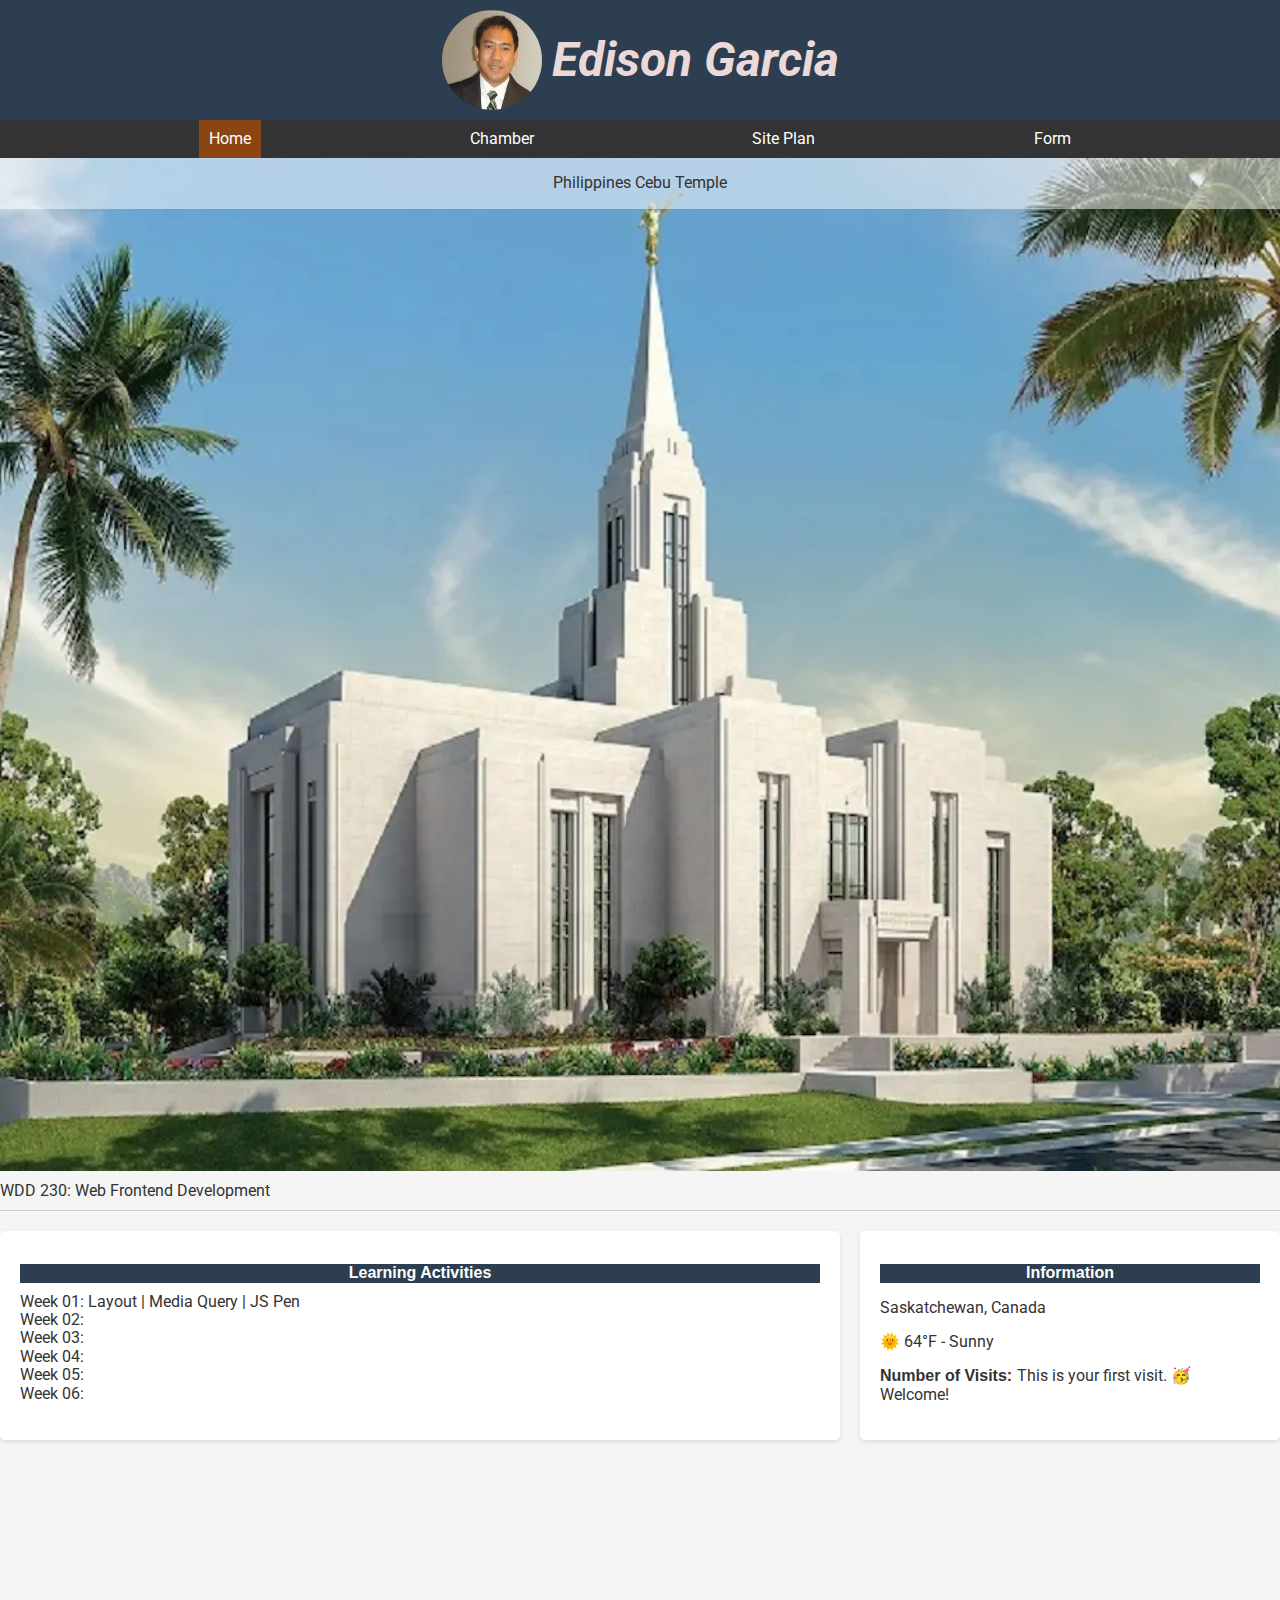
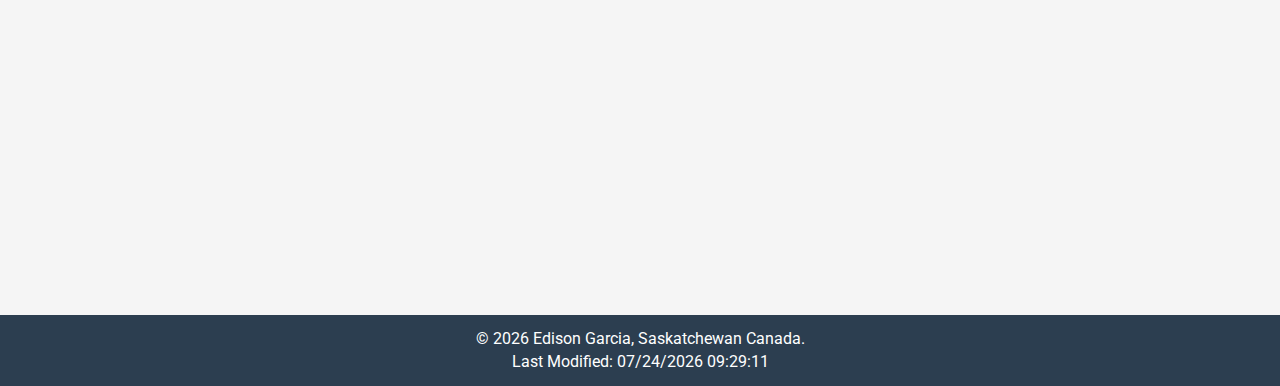
<file: index.html>
<!DOCTYPE html>
<html lang="en">

<head>
    <meta charset="UTF-8">
    <meta name="viewport" content="width=device-width, initial-scale=1.0">
    <title>Edison Garcia - WDD 230 - Web Frontend Development</title>
    <meta name="description"
        content="Edison Garcia WDD 230 - Web Frontend Development This page is the course assignment portal for assignments, projects, and resources.">
    <meta name="author" content="Edison Garcia">
    <meta property="og:title" content="Saskatoon Chamber of Commerce Site plan">
    <meta property="og:type" content="website">
    <meta property="og:description" content="This is the description for open graph.">
    <meta property="og:image" content="https://chemcarl08.github.io/wdd230/images/preview.png">
    <meta property="og:url" content="https://chemcarl08.github.io/wdd230">
    <link rel="preconnect" href="https://fonts.googleapis.com">
    <link rel="preconnect" href="https://fonts.gstatic.com" crossorigin>
    <link rel="stylesheet" href="https://fonts.googleapis.com/css2?family=Roboto:ital,wght@0,400;1,700&display=swap">
    <link rel="stylesheet" href="styles/normalize.css">
    <link rel="stylesheet" href="styles/base.css">
    <link rel="stylesheet" href="styles/larger.css">
    <script src="scripts/getDates.js" defer></script>
</head>

<body>
    <header>
        <img src="images/profile.webp" alt="Profile image of Edison Garcia" width="100" height="100">
        <span>Edison Garcia</span>
        <button id="darkModeToggle">
            <img src="images/dark.svg" alt="Dark Mode">
        </button>
    </header>
    <nav>
        <button id="menuToggle" class="menu-toggle" aria-label="Toggle menu">≡</button>
        <ul id="menuLinks" class="menu-links">
            <li><a href="#" class="active">Home</a></li>
            <li><a href="chamber/index.html">Chamber</a></li>
            <li><a href="week01/chamber-site-plan.html">Site Plan</a></li>
            <li><a href="#">Form</a></li>
        </ul>
    </nav>
    <main>
        <div class="hero">
            <picture>
                <source srcset="images/cebu-philippines-temple-400.webp" media="(max-width: 400px)">
                <source srcset="images/cebu-philippines-temple.webp" media="(min-width: 401px)">
                <img src="images/cebu-philippines-temple.webp" alt="Cebu Philippines Temple">
            </picture>
        <span>Philippines Cebu Temple</span>
        </div>
        <div class="title-section">
            <h1>WDD 230: Web Frontend Development</h1>
            <hr>
        </div>
        <div class="grid-container">
            <section class="card">
                <h2>Learning Activities</h2>
                <ul>
                    <li><a href="#">Week 01: Layout | Media Query | JS Pen</a></li>
                    <li><a href="#">Week 02:</a></li>
                    <li><a href="#">Week 03:</a></li>
                    <li><a href="#">Week 04:</a></li>
                    <li><a href="#">Week 05:</a></li>
                    <li><a href="#">Week 06:</a></li>
                </ul>
            </section>
            <section class="card">
                <h2>Information</h2>
                <p>Saskatchewan, Canada</p>
                <p>🌞 64°F - Sunny</p>
                <p><span class="label">Number of Visits: </span><span class="visits"></span></p>
            </section>
        </div>
        <div>
            <iframe
                src="https://www.google.com/maps/embed?pb=!1m18!1m12!1m3!1d94275.5426493621!2d-106.7288123027166!3d52.125103479548105!2m3!1f0!2f0!3f0!3m2!1i1024!2i768!4f13.1!3m3!1m2!1s0x5304f1bc0d0f45cf%3A0x31bc8f4fcf66b55e!2sSaskatoon%2C%20SK%2C%20Canada!5e0!3m2!1sen!2sus!4v1626715705670!5m2!1sen!2sus"
                width="600" height="450" style="border:0;" allowfullscreen="" loading="lazy"></iframe>
        </div>
    </main>
    <footer>
        <p>&copy; <span id="currentyear"></span> Edison Garcia, Saskatchewan Canada.</p>
        <p id="lastModified"></p>
    </footer>
</body>

</html>
</file>
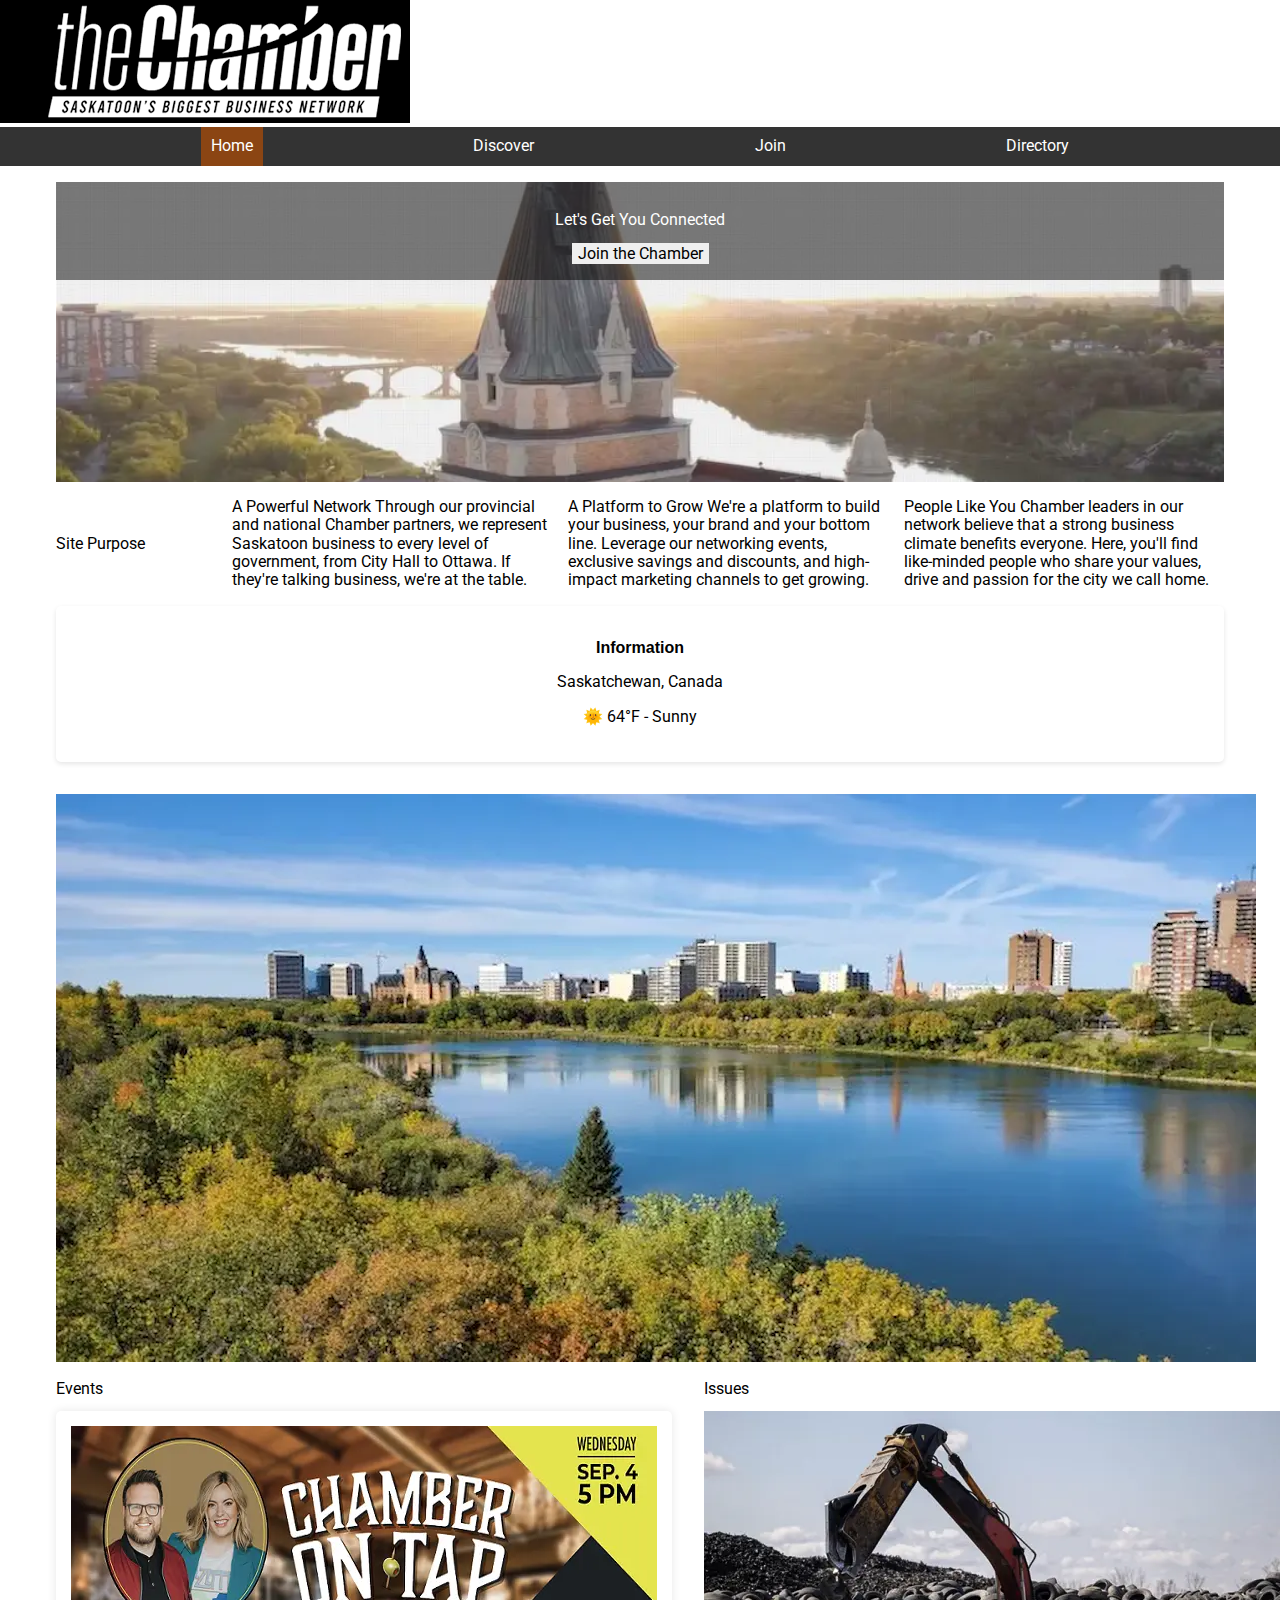
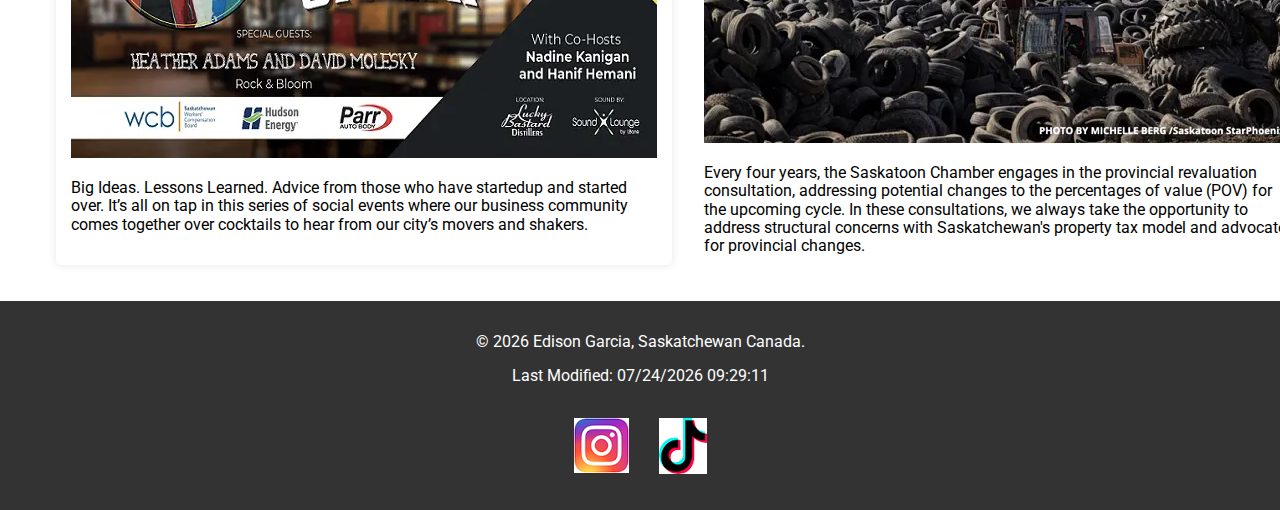
<file: chamber/index.html>
<!DOCTYPE html>
<html lang="en">

<head>
    <meta charset="UTF-8">
    <meta name="viewport" content="width=device-width, initial-scale=1.0">
    <title>Chamber of Commerce</title>
    <meta name="description"
        content="Welcome to the Chamber of Commerce website. Join us to support and grow our local businesses.">
    <meta name="author" content="Edison Garcia">
    <link rel="icon" href="images/logo.png">
    <link rel="stylesheet" href="https://fonts.googleapis.com/css2?family=Roboto:wght@400;700&display=swap">
    <link rel="stylesheet" href="styles/large.css" media="(min-width: 769px)">
    <link rel="stylesheet" href="styles/base.css" >
    <link rel="stylesheet" href="styles/normalize.css">
    <meta property="og:title" content="Chamber of Commerce">
    <meta property="og:type" content="website">
    <meta property="og:image" content="https://github.com/chemcarl08/wdd230/blob/main/images/profile.jpg">
    <meta property="og:url" content="https://your-chamber-site.com">
    <script src="scripts/index.js" defer></script>
</head>
<body>
        <header>
            <img src="images/logo.png" alt="Logo">
            <nav>
                <button id="menuToggle" class="menu-toggle" aria-label="Toggle menu">≡</button>
                <ul id="menuLinks" class="menu-links">
                    <li><a href="#" class="active">Home</a></li>
                    <li><a href="discover.html">Discover</a></li>
                    <li><a href="join.html">Join</a></li>
                    <li><a href="directory.html">Directory</a></li>
                </ul>
            </nav>
        </header>


    <main>
        <section id="hero"
            style="background: url('images/main.webp') no-repeat center center/cover; height: 300px;">
            <div class="hero-content">
                <h1>Saskatoon Chamber of Commerce</h1>
                <h2>Let's Get You Connected</h2>
                <button>Join the Chamber</button>
            </div>
        </section>
        <section id="site-purpose">
            <h2>Site Purpose</h2>
            <p>A Powerful Network
            Through our provincial and national Chamber partners, we represent Saskatoon business to every level of government, from
            City Hall to Ottawa. If they're talking business, we're at the table.</p>
            <p>A Platform to Grow
            We're a platform to build your business, your brand and your bottom line. Leverage our networking events, exclusive
            savings and discounts, and high-impact marketing channels to get growing.</p>
            <p>People Like You
            Chamber leaders in our network believe that a strong business climate benefits everyone. Here, you'll find like-minded
            people who share your values, drive and passion for the city we call home.</p>
        </section>
        <section class="card">
            <h2>Information</h2>
            <p>Saskatchewan, Canada</p>
            <p>🌞 64°F - Sunny</p>
        </section>

        <section id="featured-image">
            <h1>Featured Image</h1>
            <img src="images/saskatoon.webp" alt="Featured Image">
            <div id="meet-greet-banner"
                style="display:none; background-color: yellow; padding: 10px; text-align: center; position: absolute; top: 50%; left: 50%; transform: translate(-50%, -50%);">
                <p>Join us for the Chamber of Commerce meet and greet on Wednesday at 7:00 p.m.</p>
                <button id="close-banner" style="background: none; border: none; font-size: 1.5rem; cursor: pointer;">❌</button>
            </div>
        </section>

        <section id="events-issues">
            <div class="events">
                <h2>Events</h2>
                <div class="event">
                    <img src="images/events.webp" alt="Event Image">
                    <p>Big Ideas. Lessons Learned. Advice from those who have startedup and started over. It’s all on tap in this series of
                    social events where our business community comes together over cocktails to hear from our city’s movers and shakers.</p>
                </div>
            </div>
            <div class="issues">
                <h2>Issues</h2>
                <div class="issue">
                    <img src="images/issues.webp" alt="Issue Image">
                    <p>Every four years, the Saskatoon Chamber engages in the provincial revaluation consultation, addressing potential changes
                    to the percentages of value (POV) for the upcoming cycle. In these consultations, we always take the opportunity to
                    address structural concerns with Saskatchewan's property tax model and advocate for provincial changes.</p>
                </div>
            </div>
        </section>
    </main>

<footer>
    <p>&copy; <span id="currentyear"></span> Edison Garcia, Saskatchewan Canada.</p>
    <p id="lastModified"></p>
    <nav>
        <a href="https://instagram.com">
            <img src="images/instagram.png" alt="Instagram">
        </a>
        <a href="https://tiktok.com">
            <img src="images/tiktok.png" alt="Tiktok">
        </a>
    </nav>
</footer>
</body>

</html>
</file>
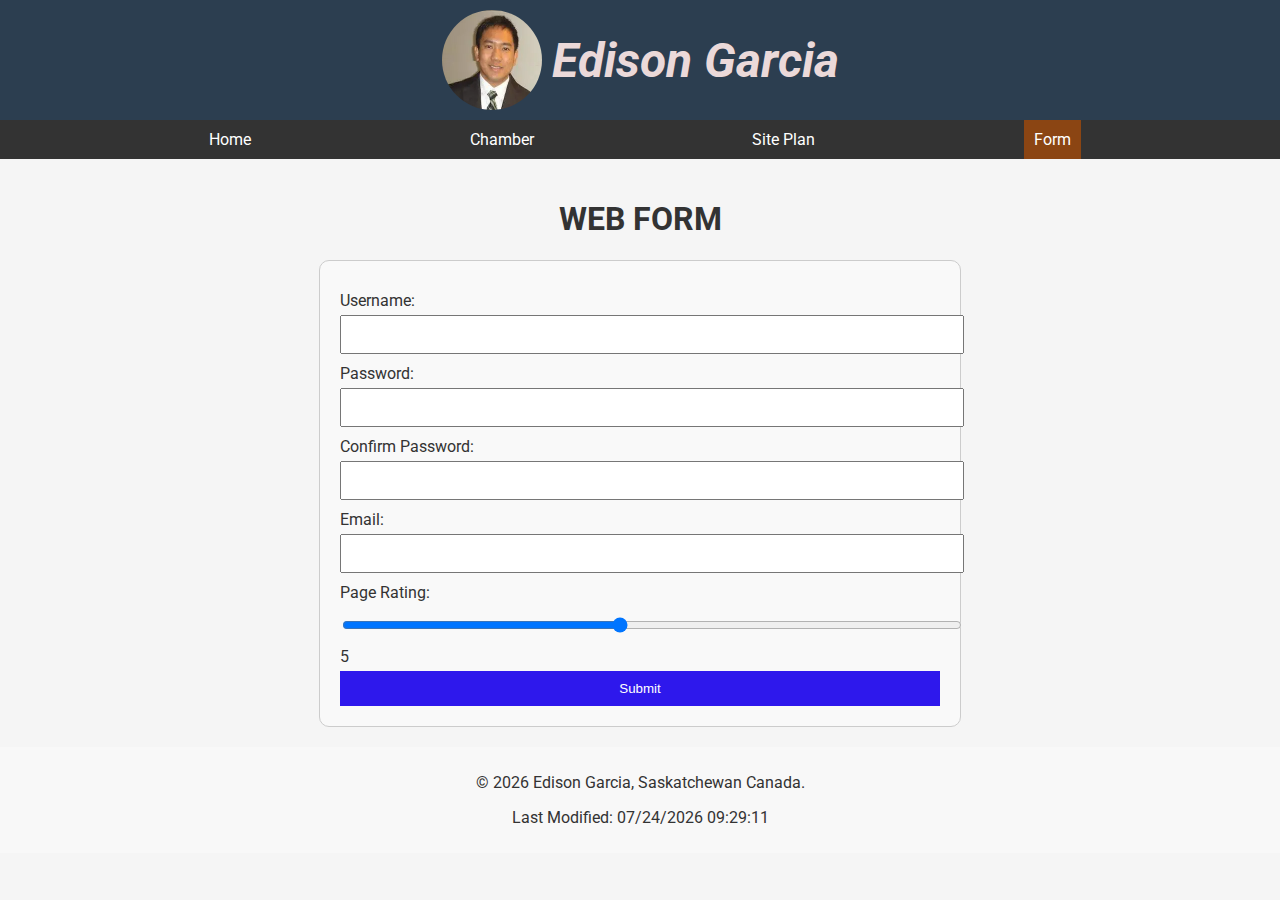
<file: form.html>
<!DOCTYPE html>
<html lang="en">

<head>
    <meta charset="UTF-8">
    <meta name="viewport" content="width=device-width, initial-scale=1.0">
    <title>Form Page</title>
    <meta name="description"
        content="Edison Garcia WDD 230 - Web Frontend Development This page is used to build a form by inputting your username, password, email and rating the page.">
    <meta name="author" content="Edison Garcia">
    <meta property="og:title" content="Saskatoon Chamber of Commerce Site plan">
    <meta property="og:type" content="website">
    <meta property="og:description" content="This is the description for open graph.">
    <meta property="og:image" content="https://chemcarl08.github.io/wdd230/images/preview.png">
    <meta property="og:url" content="https://chemcarl08.github.io/wdd230">
    <link rel="preconnect" href="https://fonts.googleapis.com">
    <link rel="preconnect" href="https://fonts.gstatic.com" crossorigin>
    <link rel="stylesheet" href="https://fonts.googleapis.com/css2?family=Roboto:ital,wght@0,400;1,700&display=swap">
    <link rel="stylesheet" href="styles/form.css">
    <script src="scripts/form.js" defer></script>
</head>

<body>
    <header>
        <img src="images/profile.webp" alt="Profile image of Edison Garcia" width="100" height="100">
        <span>Edison Garcia</span>
        <button id="darkModeToggle">
            <img src="images/dark.svg" alt="Dark Mode">
        </button>
    </header>
    <nav>
        <button id="menuToggle" class="menu-toggle" aria-label="Toggle menu">≡</button>
        <ul id="menuLinks" class="menu-links">
            <li><a href="#">Home</a></li>
            <li><a href="chamber/index.html">Chamber</a></li>
            <li><a href="week01/chamber-site-plan.html">Site Plan</a></li>
            <li><a href="#" class= "active">Form</a></li>
        </ul>
    </nav>
    <main>
        <h1>WEB FORM</h1>
    <form id="userForm" method="get" action="record.html">
        <label for="username">Username:</label>
        <input type="text" id="username" name="username" required>
    
        <label for="password">Password:</label>
        <input type="password" id="password" name="password" required pattern="[a-zA-Z0-9]{8,}"
            title="Password must be at least 8 characters long and contain only alpha-numeric characters">
    
        <label for="confirm_password">Confirm Password:</label>
        <input type="password" id="confirm_password" name="confirm_password" required>
        <span id="passwordError" class="error-message"></span>
    
        <label for="email">Email:</label>
        <input type="email" id="email" name="email" required pattern="[a-zA-Z0-9._%+-]+@byui\.edu$"
            title="Please enter a valid email address">
    
        <label for="rating">Page Rating:</label>
        <input type="range" id="rating" name="rating" min="1" max="10" step="1" value="5"
            oninput="document.getElementById('ratingValue').textContent = this.value;">
        <span id="ratingValue">5</span>
    
        <button type="submit">Submit</button>
    </form>
    </main>
    <footer>
        <p>&copy; <span id="currentyear"></span> Edison Garcia, Saskatchewan Canada.</p>
        <p id="lastModified"></p>
    </footer>
</body>

</html>
</file>
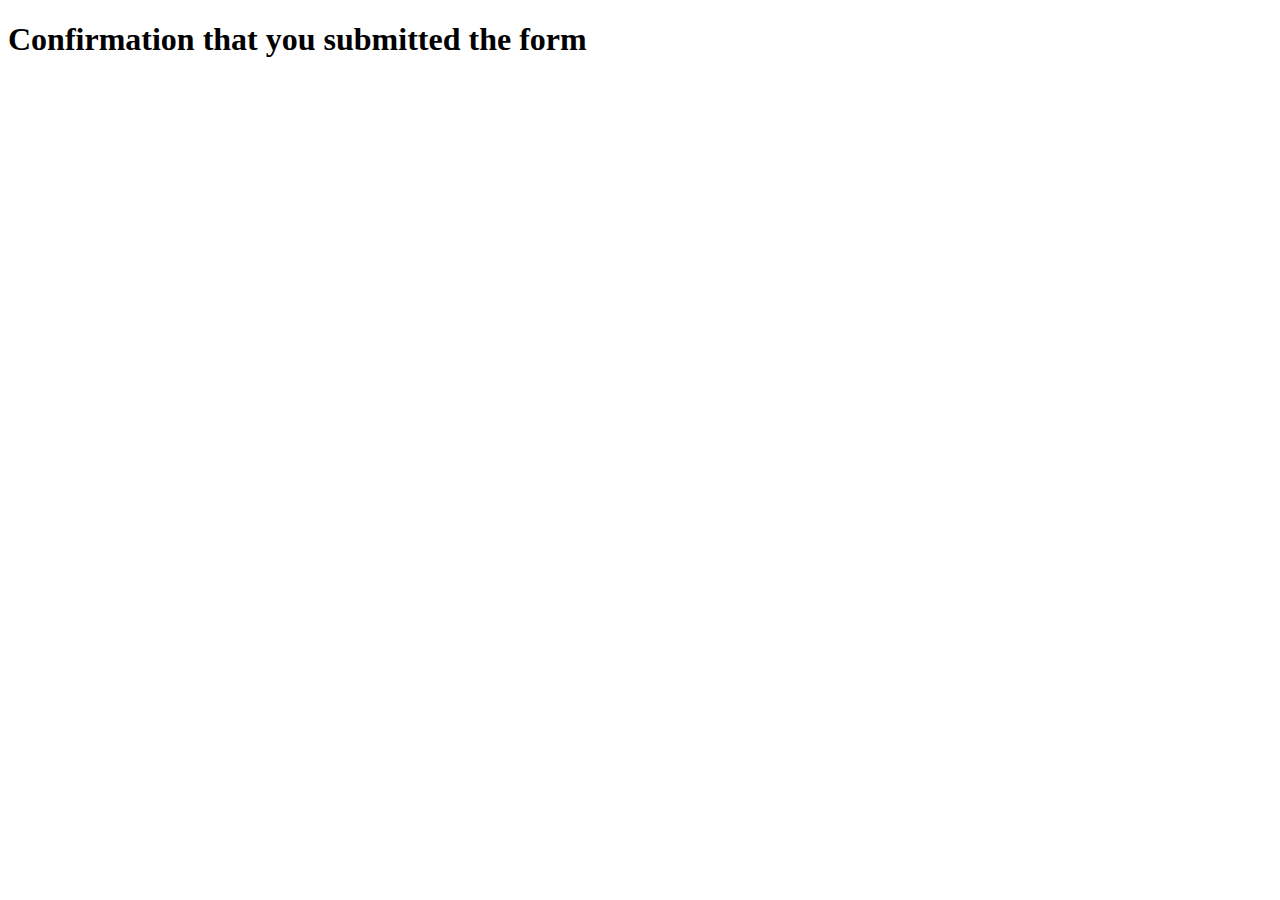
<file: record.html>
<!DOCTYPE html>
<html lang="en">
    <head>
    <meta charset="UTF-8">
    <meta name="viewport" content="width=device-width, initial-scale=1.0">
    <title>Thanks Page</title>
    </head>
    <body>
        <h1>Confirmation that you submitted the form</h1>
    </body>
</html>
</file>
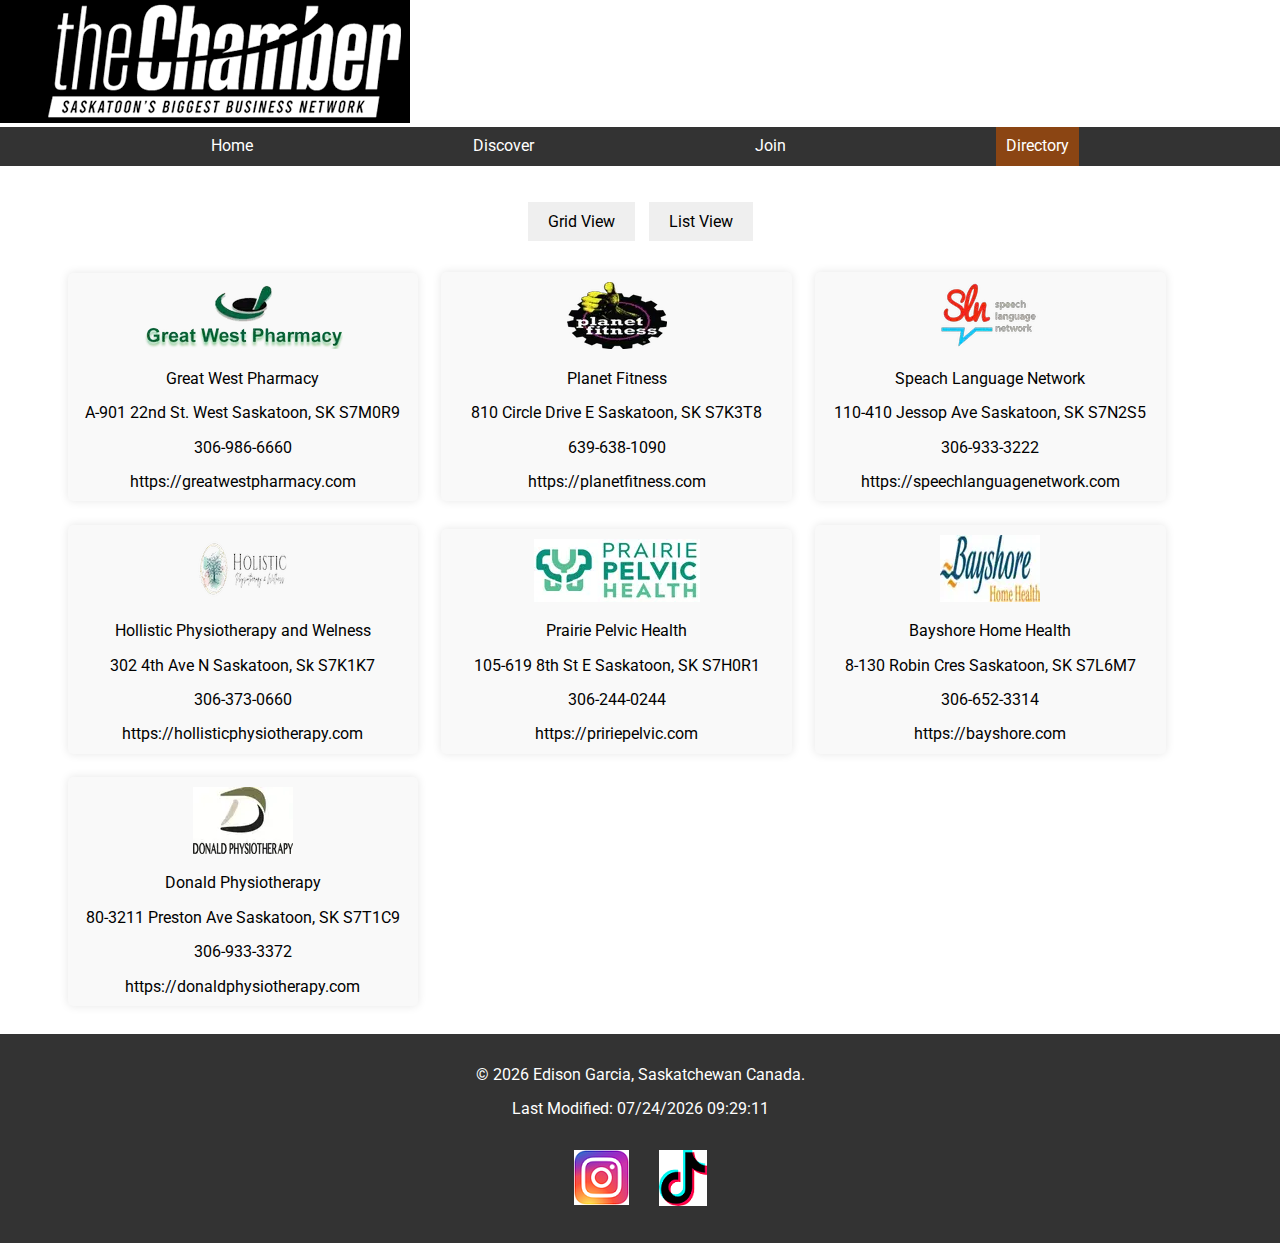
<file: chamber/directory.html>
<!DOCTYPE html>
<html lang="en">

<head>
    <meta charset="UTF-8">
    <meta name="viewport" content="width=device-width, initial-scale=1.0">
    <title>Chamber of Commerce and Directory</title>
    <meta name="description"
        content="Welcome to the Chamber of Commerce Directory website. This page will show you the directory page where you can see the members of the Chamber.">
    <meta name="author" content="Edison Garcia">
    <link rel="icon" href="images/logo.png">
    <link rel="stylesheet" href="https://fonts.googleapis.com/css2?family=Roboto:wght@400;700&display=swap">
    <link rel="stylesheet" href="styles/large.css" media="(min-width: 769px)">
    <link rel="stylesheet" href="styles/base.css">
    <link rel="stylesheet" href="styles/normalize.css">
    <meta property="og:title" content="Chamber of Commerce and Discover">
    <meta property="og:type" content="website">
    <meta property="og:image" content="https://github.com/chemcarl08/wdd230/blob/main/images/profile.jpg">
    <meta property="og:url" content="https://your-chamber-site.com">
    <script src="scripts/index.js" defer></script>
</head>

<body>
    <header>
        <img src="images/logo.png" alt="Chamber of Commerce Logo">
        <nav>
            <button id="menuToggle" class="menu-toggle" aria-label="Toggle menu">≡</button>
            <ul id="menuLinks" class="menu-links">
                <li><a href="index.html">Home</a></li>
                <li><a href="discover.html">Discover</a></li>
                <li><a href="join.html">Join</a></li>
                <li><a href="#" class="active">Directory</a></li>
            </ul>
        </nav>
    </header>

    <main>
        <h1>Member Directory</h1>
        <div id="view-toggle">
            <button id="grid-view">Grid View</button>
            <button id="list-view">List View</button>
        </div>
        <section id="directory">
        <h2>Directory Listings</h2>
        </section>
    </main>

    <footer>
        <p>&copy; <span id="currentyear"></span> Edison Garcia, Saskatchewan Canada.</p>
        <p id="lastModified"></p>
        <nav>
            <a href="https://instagram.com">
                <img src="images/instagram.png" alt="Follow us on Instagram">
            </a>
            <a href="https://tiktok.com">
                <img src="images/tiktok.png" alt="Follow us on Tiktok">
            </a>
        </nav>
    </footer>

    <script>
        document.getElementById("currentyear").textContent = new Date().getFullYear();
        document.getElementById("lastModified").textContent = "Last Modified: " + document.lastModified;
    </script>
</body>

</html>
</file>
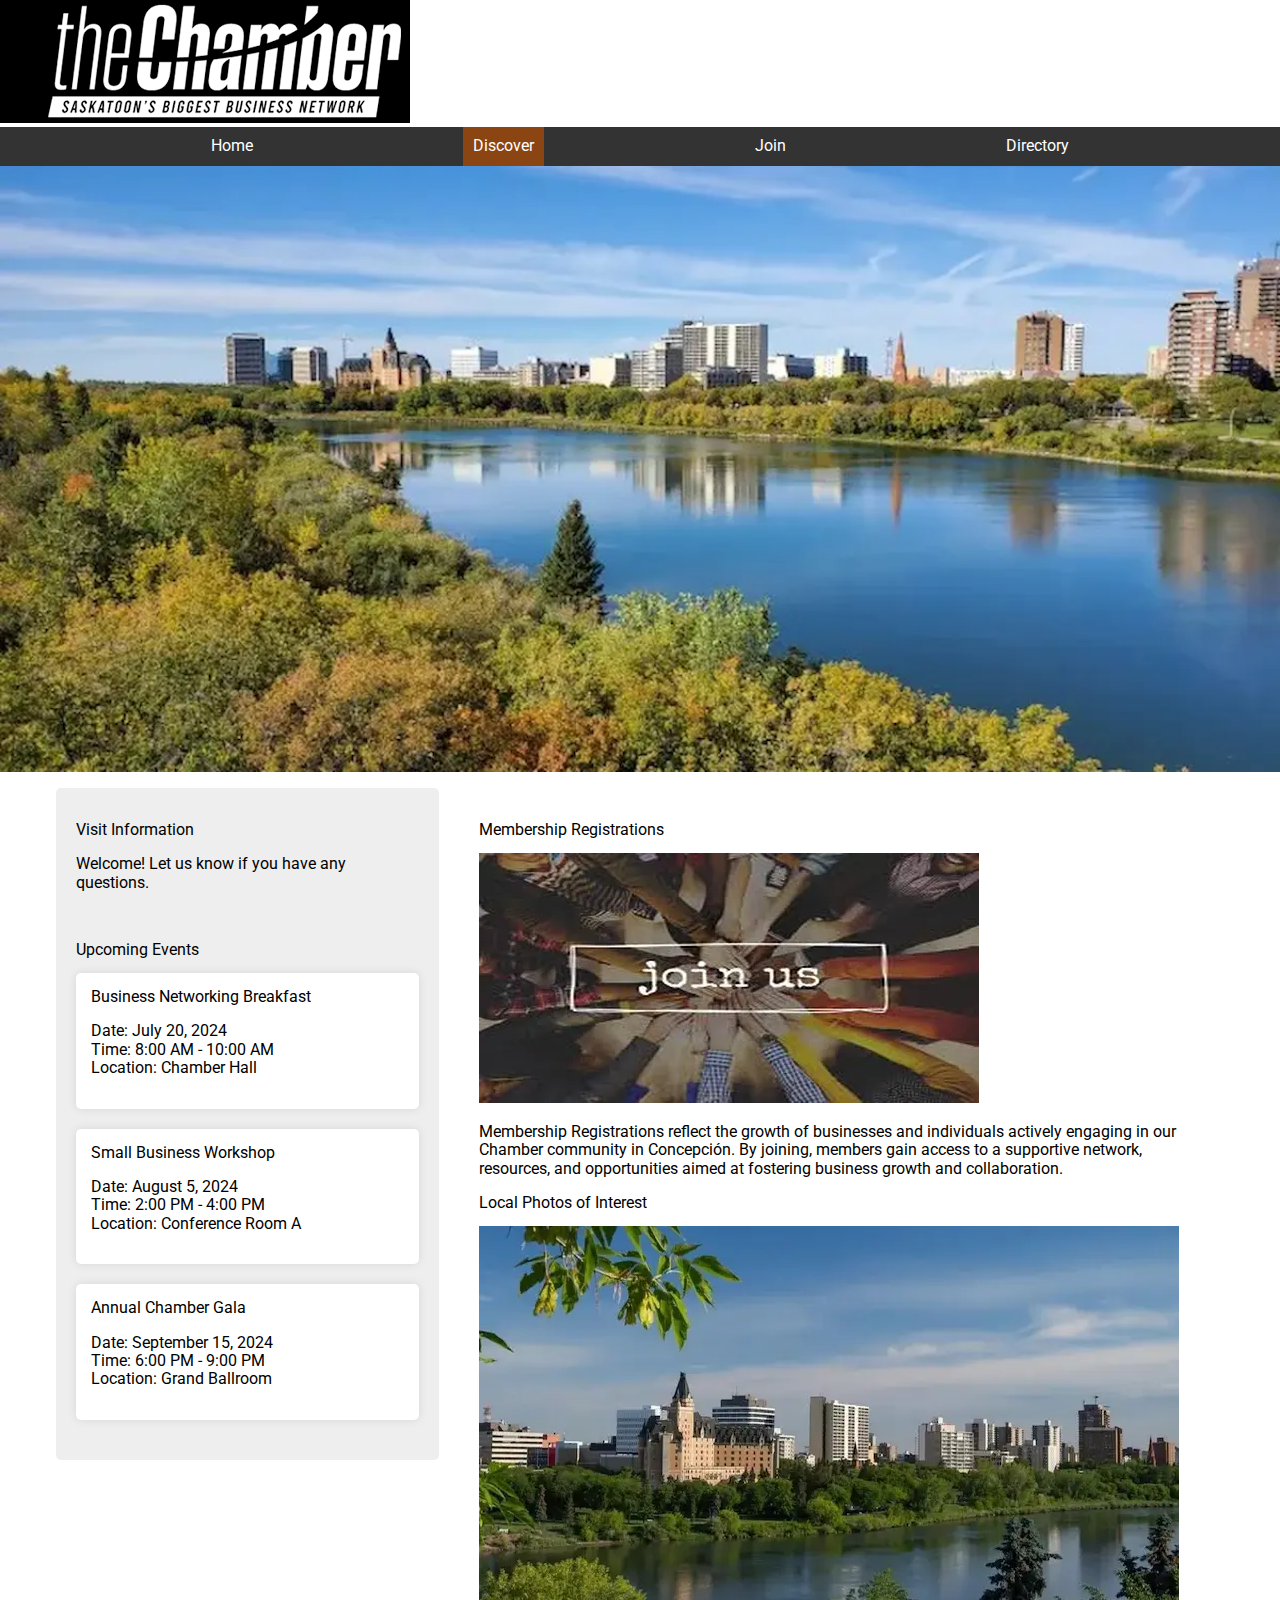
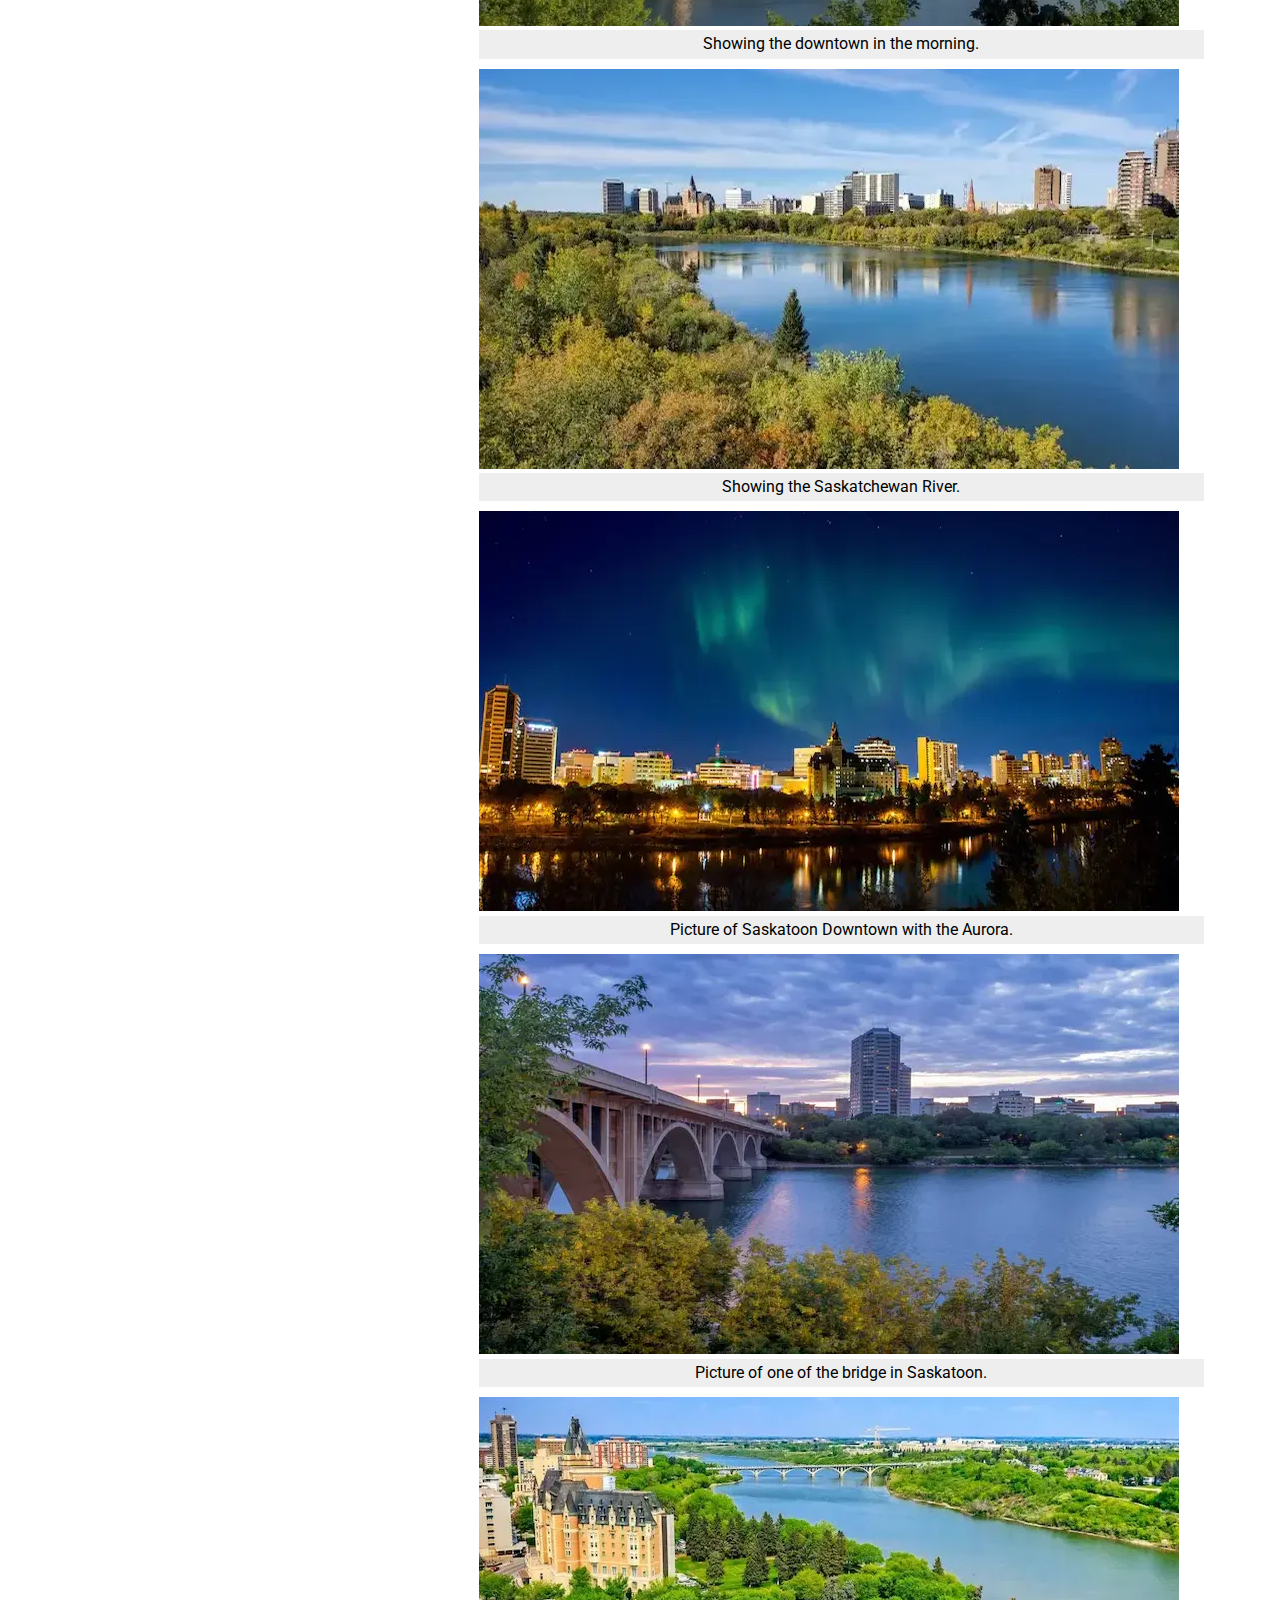
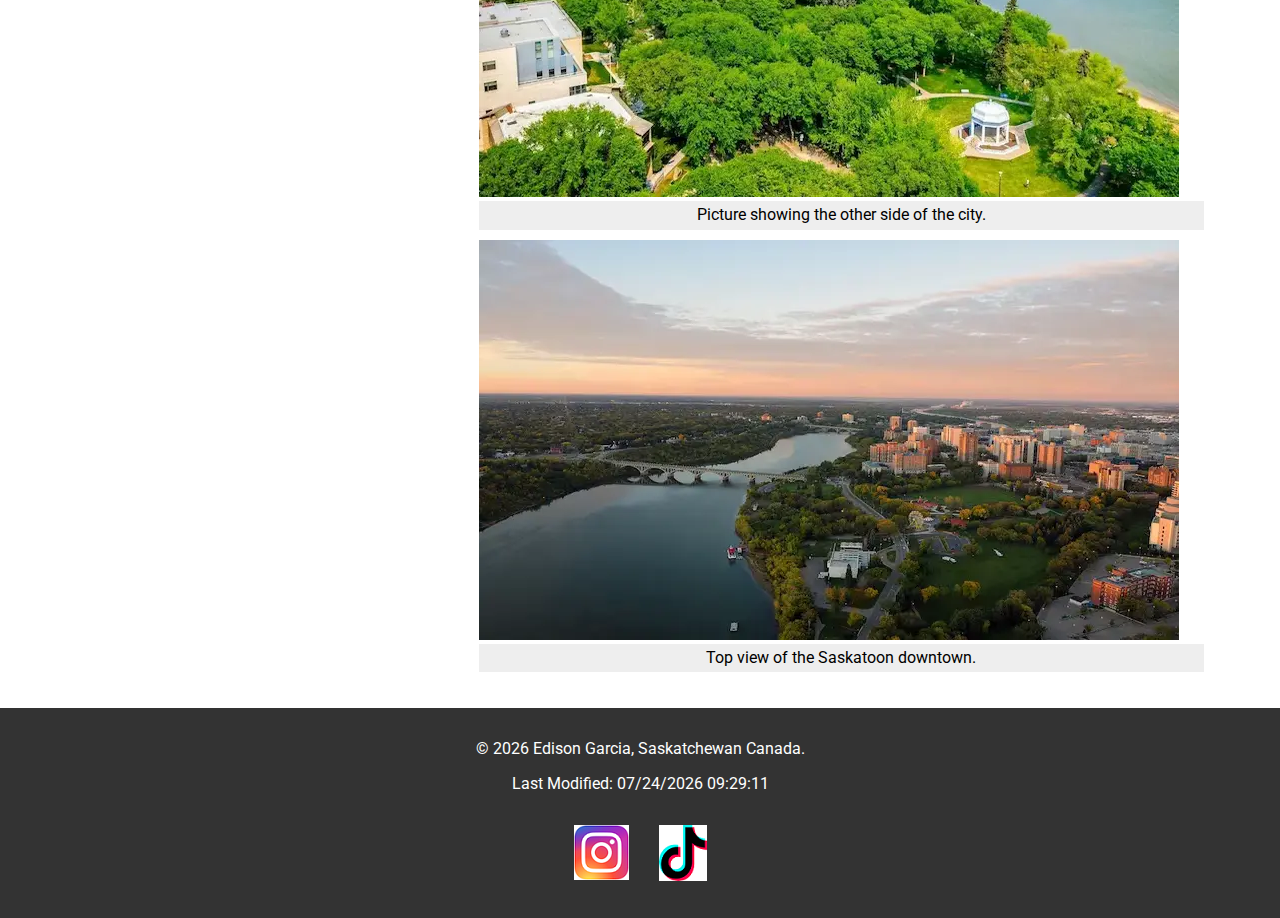
<file: chamber/discover.html>
<!DOCTYPE html>
<html lang="en">

<head>
    <meta charset="UTF-8">
    <meta name="viewport" content="width=device-width, initial-scale=1.0">
    <title>Chamber of Commerce and Discover</title>
    <meta name="description"
        content="Welcome to the Chamber of Commerce Discover website. This page will show you the discover page where you can see the dates of events.">
    <meta name="author" content="Edison Garcia">
    <link rel="icon" href="images/logo.png">
    <link rel="stylesheet" href="https://fonts.googleapis.com/css2?family=Roboto:wght@400;700&display=swap">
    <link rel="stylesheet" href="styles/large.css" media="(min-width: 769px)">
    <link rel="stylesheet" href="styles/base.css" >
    <link rel="stylesheet" href="styles/normalize.css">
    <meta property="og:title" content="Chamber of Commerce and Discover">
    <meta property="og:type" content="website">
    <meta property="og:image" content="https://github.com/chemcarl08/wdd230/blob/main/images/profile.jpg">
    <meta property="og:url" content="https://your-chamber-site.com">
    <script src="scripts/index.js" defer></script>
</head>
<body>
        <header>
            <img src="images/logo.png" alt="Logo">
            <nav>
                <button id="menuToggle" class="menu-toggle" aria-label="Toggle menu">≡</button>
                <ul id="menuLinks" class="menu-links">
                    <li><a href="index.html" >Home</a></li>
                    <li><a href="#" class="active">Discover</a></li>
                    <li><a href="join.html">Join</a></li>
                    <li><a href="directory.html">Directory</a></li>
                </ul>
            </nav>
        </header>
        <img src="images/saskatoon.webp" alt="Saskatoon" class="top-image">

<main class="discover-main">
    <h1>Discover Chamber</h1>
    <div class="sidebar">
        <section id="visit-info">
            <h2>Visit Information</h2>
            <p id="visit-message"></p>
        </section>
        <section id="sidebar-content">
            <h2>Upcoming Events</h2>
            <div class="event">
                <h3>Business Networking Breakfast</h3>
                <p>Date: July 20, 2024<br>Time: 8:00 AM - 10:00 AM<br>Location: Chamber Hall</p>
            </div>
            <div class="event">
                <h3>Small Business Workshop</h3>
                <p>Date: August 5, 2024<br>Time: 2:00 PM - 4:00 PM<br>Location: Conference Room A</p>
            </div>
            <div class="event">
                <h3>Annual Chamber Gala</h3>
                <p>Date: September 15, 2024<br>Time: 6:00 PM - 9:00 PM<br>Location: Grand Ballroom</p>
            </div>
        </section>
    </div>
    <div class="main-content">
        <h2>Membership Registrations</h2>
        <img src="images/join_us.webp" alt="Join Us" loading="lazy">
        <p>Membership Registrations reflect the growth of businesses and individuals actively engaging in our Chamber
            community in Concepción. By joining, members gain access to a supportive network, resources, and
            opportunities aimed at fostering business growth and collaboration.</p>

        <h2>Local Photos of Interest</h2>
        <div class="photo-gallery">
            <figure>
                <img src="images/photo1.webp" alt="Photo 1" loading="lazy">
                <figcaption>Showing the downtown in the morning.</figcaption>
            </figure>
            <figure>
                <img src="images/photo2.webp" alt="Photo 2" loading="lazy">
                <figcaption>Showing the Saskatchewan River.</figcaption>
            </figure>
            <figure>
                <img src="images/photo3.webp" alt="Photo 3" loading="lazy">
                <figcaption>Picture of Saskatoon Downtown with the Aurora.</figcaption>
            </figure>
            <figure>
                <img src="images/photo4.webp" alt="Photo 4" loading="lazy">
                <figcaption>Picture of one of the bridge in Saskatoon.</figcaption>
            </figure>
            <figure>
                <img src="images/photo5.webp" alt="Photo 5" loading="lazy">
                <figcaption>Picture showing the other side of the city.</figcaption>
            </figure>
            <figure>
                <img src="images/photo6.webp" alt="Photo 6" loading="lazy">
                <figcaption>Top view of the Saskatoon downtown.</figcaption>
            </figure>
        </div>
    </div>
</main>


<footer>
    <p>&copy; <span id="currentyear"></span> Edison Garcia, Saskatchewan Canada.</p>
    <p id="lastModified"></p>
    <nav>
        <a href="https://instagram.com">
            <img src="images/instagram.png" alt="Instagram">
        </a>
        <a href="https://tiktok.com">
            <img src="images/tiktok.png" alt="Tiktok">
        </a>
    </nav>
</footer>
</body>

</html>
</file>
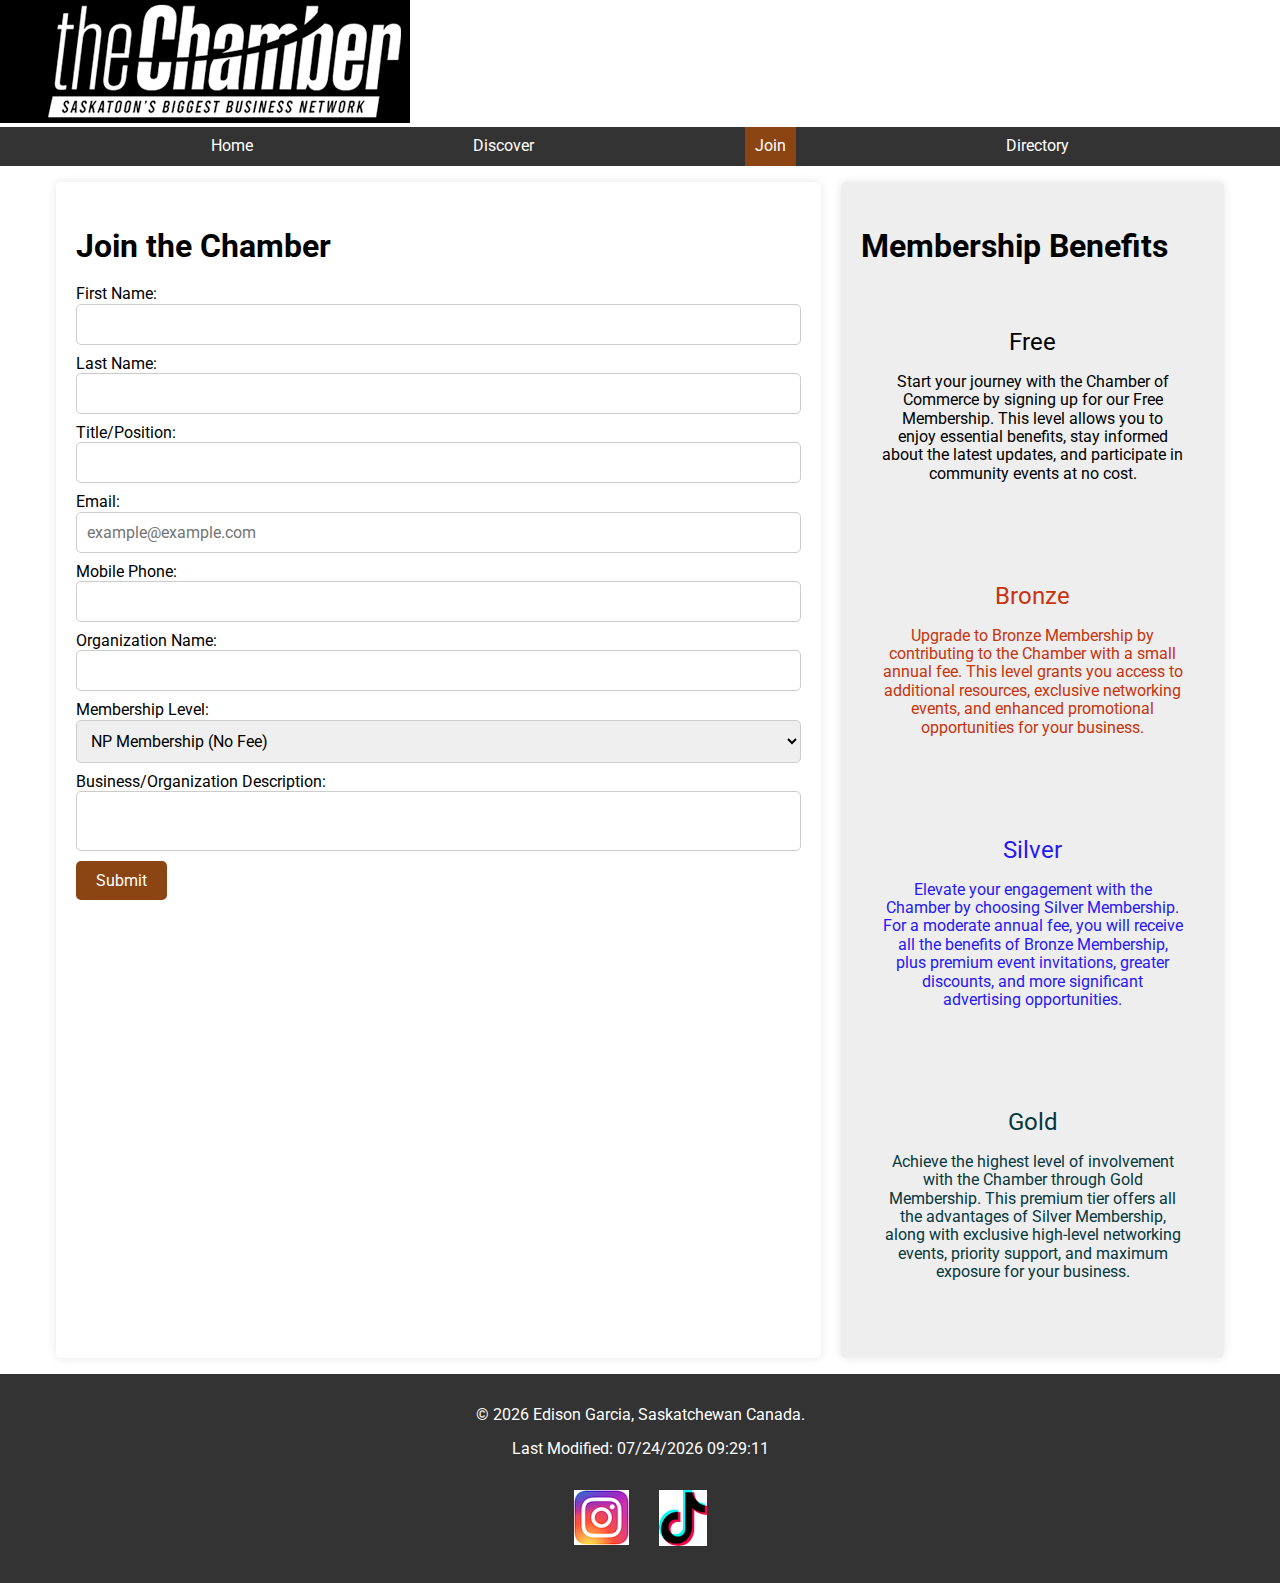
<file: chamber/join.html>
<!DOCTYPE html>
<html lang="en">

<head>
    <meta charset="UTF-8">
    <meta name="viewport" content="width=device-width, initial-scale=1.0">
    <title>Join - Chamber of Commerce</title>
    <meta name="description" content="Join the Chamber of Commerce to support and grow our local businesses.">
    <meta name="author" content="Edison Garcia">
    <link rel="icon" href="images/logo.png">
    <link rel="stylesheet" href="https://fonts.googleapis.com/css2?family=Roboto:wght@400;700&display=swap">
    <link rel="stylesheet" href="styles/large.css" media="(min-width: 769px)">
    <link rel="stylesheet" href="styles/base.css">
    <link rel="stylesheet" href="styles/normalize.css">
    <meta property="og:title" content="Join - Chamber of Commerce">
    <meta property="og:type" content="website">
    <meta property="og:image" content="https://github.com/chemcarl08/wdd230/blob/main/images/profile.jpg">
    <meta property="og:url" content="https://your-chamber-site.com">
    <script src="scripts/index.js" defer></script>
</head>

<body>
    <header>
        <img src="images/logo.png" alt="Chamber of Commerce Logo">
        <nav>
            <button id="menuToggle" class="menu-toggle" aria-label="Toggle menu">≡</button>
            <ul id="menuLinks" class="menu-links">
                <li><a href="index.html">Home</a></li>
                <li><a href="discover.html">Discover</a></li>
                <li><a href="#" class="active">Join</a></li>
                <li><a href="directory.html">Directory</a></li>
            </ul>
        </nav>
    </header>

    <main class="join-main">
        <h1>Join the Chamber of Commerce</h1>
        <section id="membership-form">
            <h2>Join the Chamber</h2>
            <form method="get" action="thankyou.html">
                <label for="first-name">First Name:
                    <input type="text" id="first-name" name="first-name" required>
                </label>
                <label for="last-name">Last Name:
                    <input type="text" id="last-name" name="last-name" required>
                </label>
                <label for="title">Title/Position:
                    <input type="text" id="title" name="title" pattern="[A-Za-z\s-]{7,}">
                </label>
                <label for="email">Email:
                    <input type="email" id="email" name="email" required placeholder="example@example.com">
                </label>
                <label for="phone">Mobile Phone:
                    <input type="tel" id="phone" name="phone" required>
                </label>
                <label for="organization">Organization Name:
                    <input type="text" id="organization" name="organization" required>
                </label>
                <label for="membership-level">Membership Level:
                    <select id="membership-level" name="membership-level">
                        <option value="NP Membership">NP Membership (No Fee)</option>
                        <option value="Bronze Membership">Bronze Membership</option>
                        <option value="Silver Membership">Silver Membership</option>
                        <option value="Gold Membership">Gold Membership</option>
                    </select>
                </label>
                <label for="description">Business/Organization Description:
                    <textarea id="description" name="description"></textarea>
                </label>
                <input type="hidden" id="timestamp" name="timestamp" value="">
                <input type="submit" value="Submit">
            </form>
        </section>

        <section id="membership-benefits">
            <h2>Membership Benefits</h2>
            <div class="membership-level free">
                <h3>Free</h3>
                <p>Start your journey with the Chamber of Commerce by signing up for our Free Membership. This level allows you to enjoy
                essential benefits, stay informed about the latest updates, and participate in community events at no cost.</p>
            </div>
            <div class="membership-level bronze">
                <h3>Bronze</h3>
                <p>Upgrade to Bronze Membership by contributing to the Chamber with a small annual fee. This level grants you access to
                additional resources, exclusive networking events, and enhanced promotional opportunities for your business.</p>
            </div>
            <div class="membership-level silver">
                <h3>Silver</h3>
                <p>Elevate your engagement with the Chamber by choosing Silver Membership. For a moderate annual fee, you will receive all
                the benefits of Bronze Membership, plus premium event invitations, greater discounts, and more significant advertising
                opportunities.</p>
            </div>
            <div class="membership-level gold">
                <h3>Gold</h3>
                <p>Achieve the highest level of involvement with the Chamber through Gold Membership. This premium tier offers all the
                advantages of Silver Membership, along with exclusive high-level networking events, priority support, and maximum
                exposure for your business.</p>
            </div>
        </section>
    </main>

    <footer>
        <p>&copy; <span id="currentyear"></span> Edison Garcia, Saskatchewan Canada.</p>
        <p id="lastModified"></p>
        <nav>
            <a href="https://instagram.com">
                <img src="images/instagram.png" alt="Instagram">
            </a>
            <a href="https://tiktok.com">
                <img src="images/tiktok.png" alt="Tiktok">
            </a>
        </nav>
    </footer>
</body>

</html>
</file>
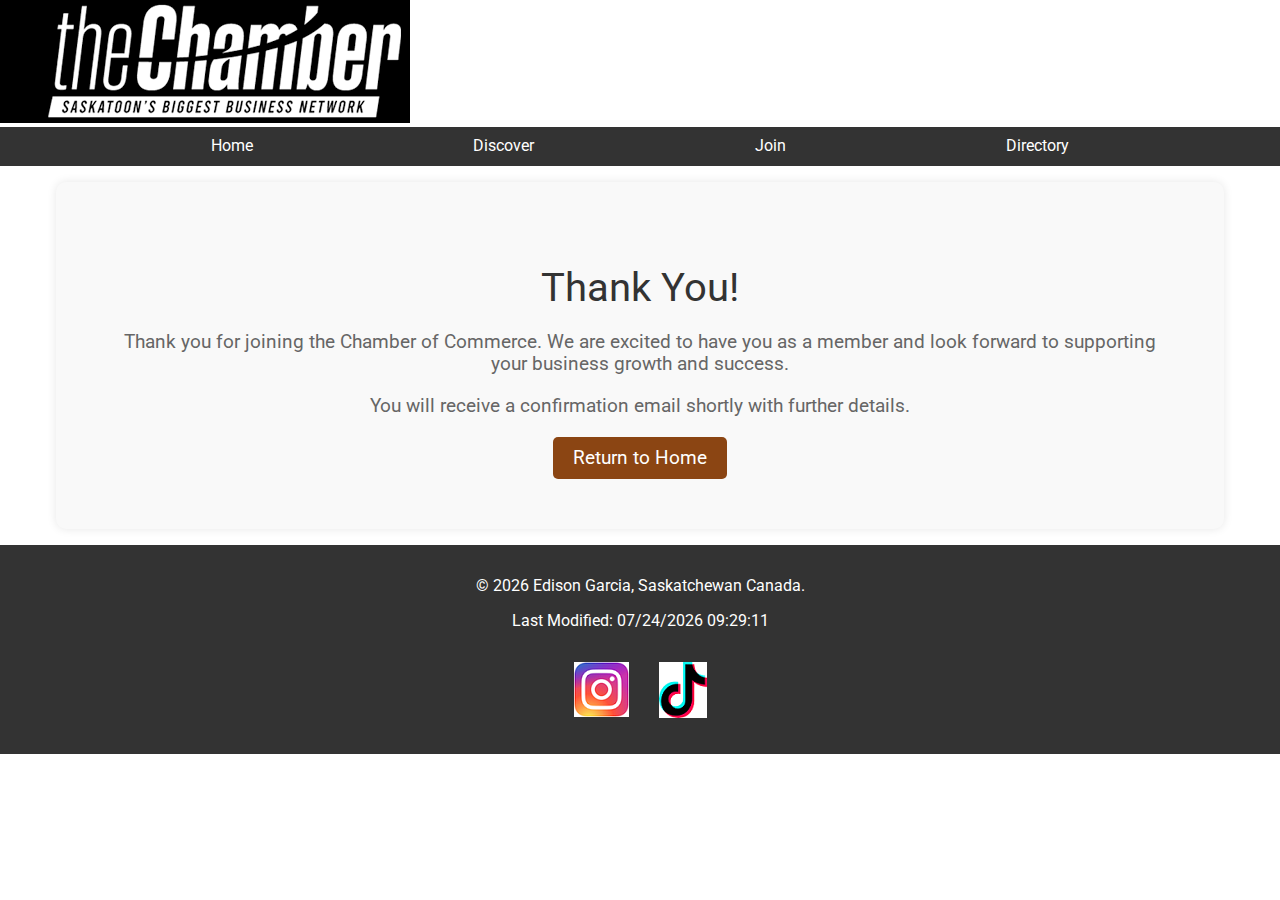
<file: chamber/thankyou.html>
<!DOCTYPE html>
<html lang="en">

<head>
    <meta charset="UTF-8">
    <meta name="viewport" content="width=device-width, initial-scale=1.0">
    <title>Thank You - Chamber of Commerce</title>
    <meta name="description" content="Thank you for joining the Chamber of Commerce.">
    <meta name="author" content="Edison Garcia">
    <link rel="icon" href="images/logo.png">
    <link rel="stylesheet" href="https://fonts.googleapis.com/css2?family=Roboto:wght@400;700&display=swap">
    <link rel="stylesheet" href="styles/large.css" media="(min-width: 769px)">
    <link rel="stylesheet" href="styles/base.css">
    <link rel="stylesheet" href="styles/normalize.css">
    <meta property="og:title" content="Thank You - Chamber of Commerce">
    <meta property="og:type" content="website">
    <meta property="og:image" content="https://github.com/chemcarl08/wdd230/blob/main/images/profile.jpg">
    <meta property="og:url" content="https://your-chamber-site.com">
</head>

<body>
    <header>
        <img src="images/logo.png" alt="Logo">
        <nav>
            <button id="menuToggle" class="menu-toggle" aria-label="Toggle menu">≡</button>
            <ul id="menuLinks" class="menu-links">
                <li><a href="index.html">Home</a></li>
                <li><a href="discover.html">Discover</a></li>
                <li><a href="join.html">Join</a></li>
                <li><a href="#">Directory</a></li>
            </ul>
        </nav>
    </header>

    <main>
        <section id="thank-you">
            <h2>Thank You!</h2>
            <p>Thank you for joining the Chamber of Commerce. We are excited to have you as a member and look forward to
                supporting your business growth and success.</p>
            <p>You will receive a confirmation email shortly with further details.</p>
            <a href="index.html" class="button">Return to Home</a>
        </section>
    </main>

    <footer>
        <p>&copy; <span id="currentyear"></span> Edison Garcia, Saskatchewan Canada.</p>
        <p id="lastModified"></p>
        <nav>
            <a href="https://instagram.com">
                <img src="images/instagram.png" alt="Instagram">
            </a>
            <a href="https://tiktok.com">
                <img src="images/tiktok.png" alt="Tiktok">
            </a>
        </nav>
    </footer>

    <script>
        document.getElementById("currentyear").textContent = new Date().getFullYear();
        document.getElementById("lastModified").textContent = "Last Modified: " + document.lastModified;
    </script>
</body>

</html>
</file>
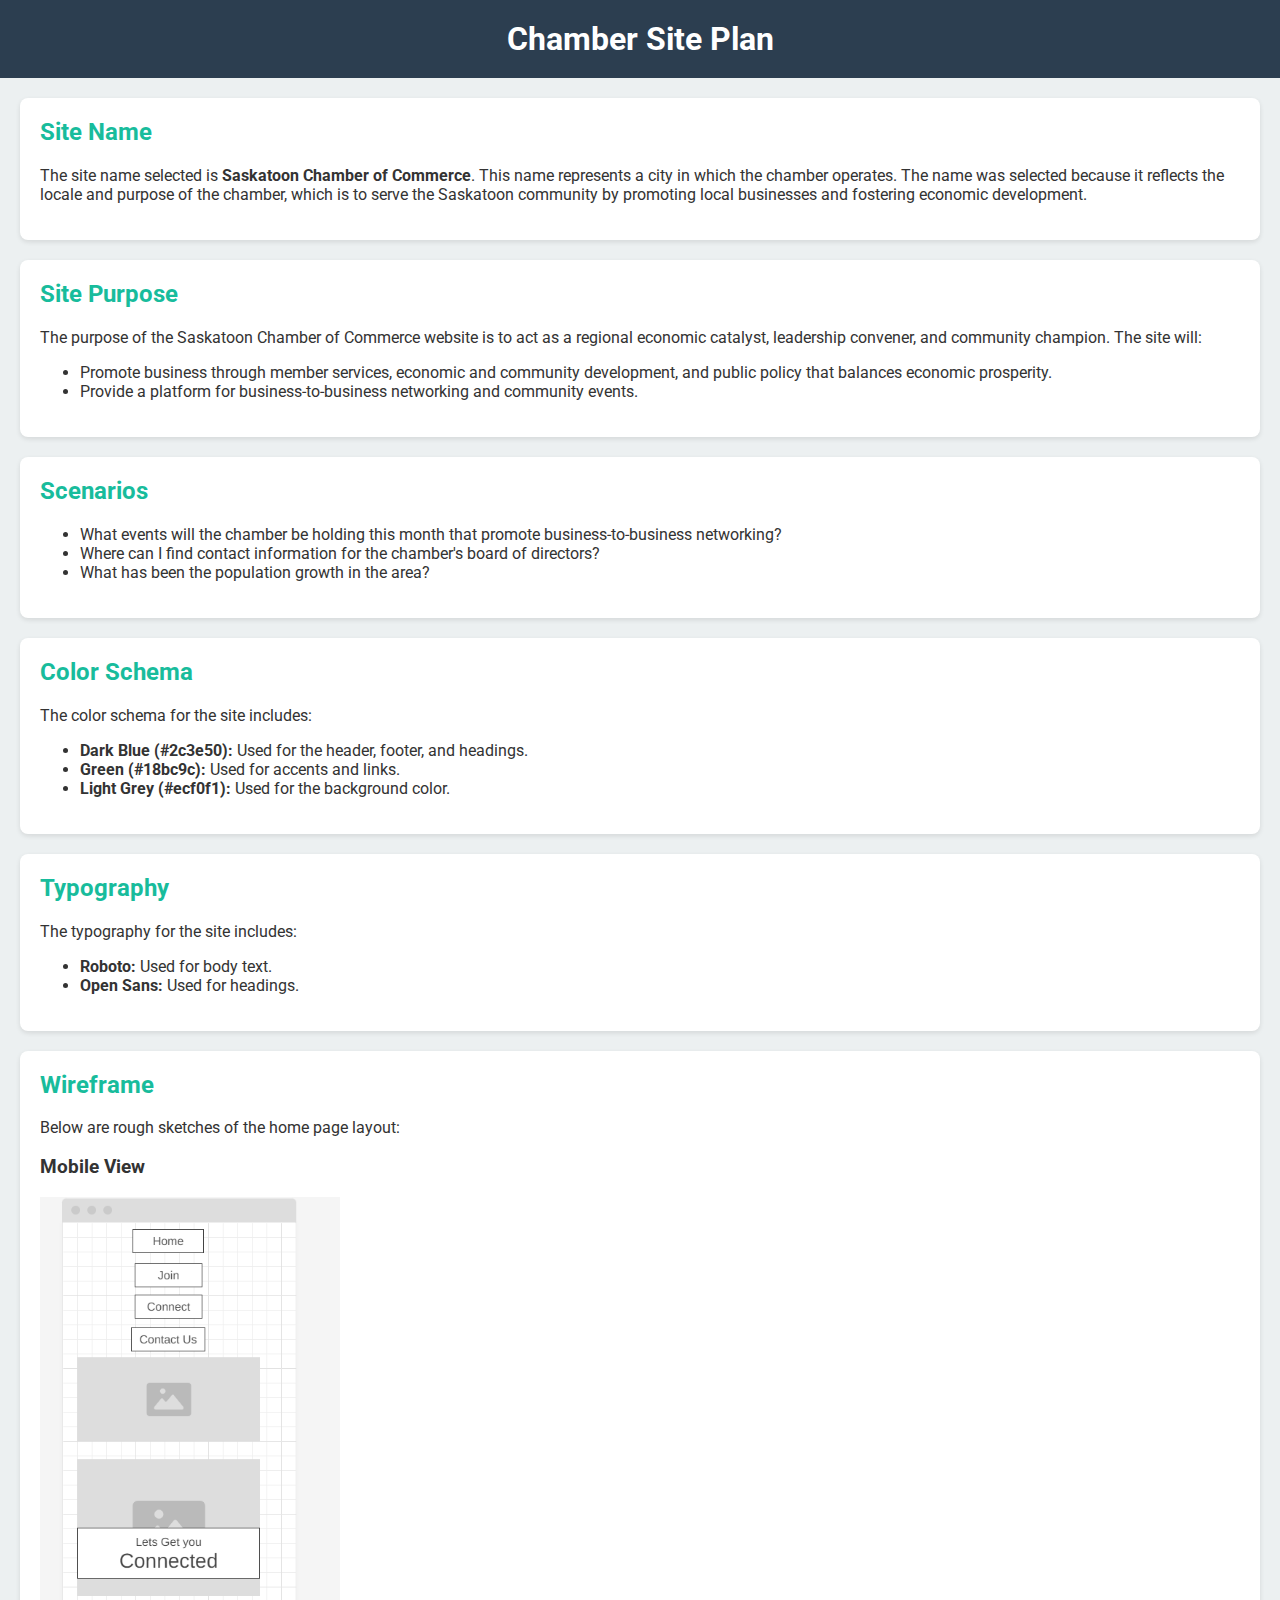
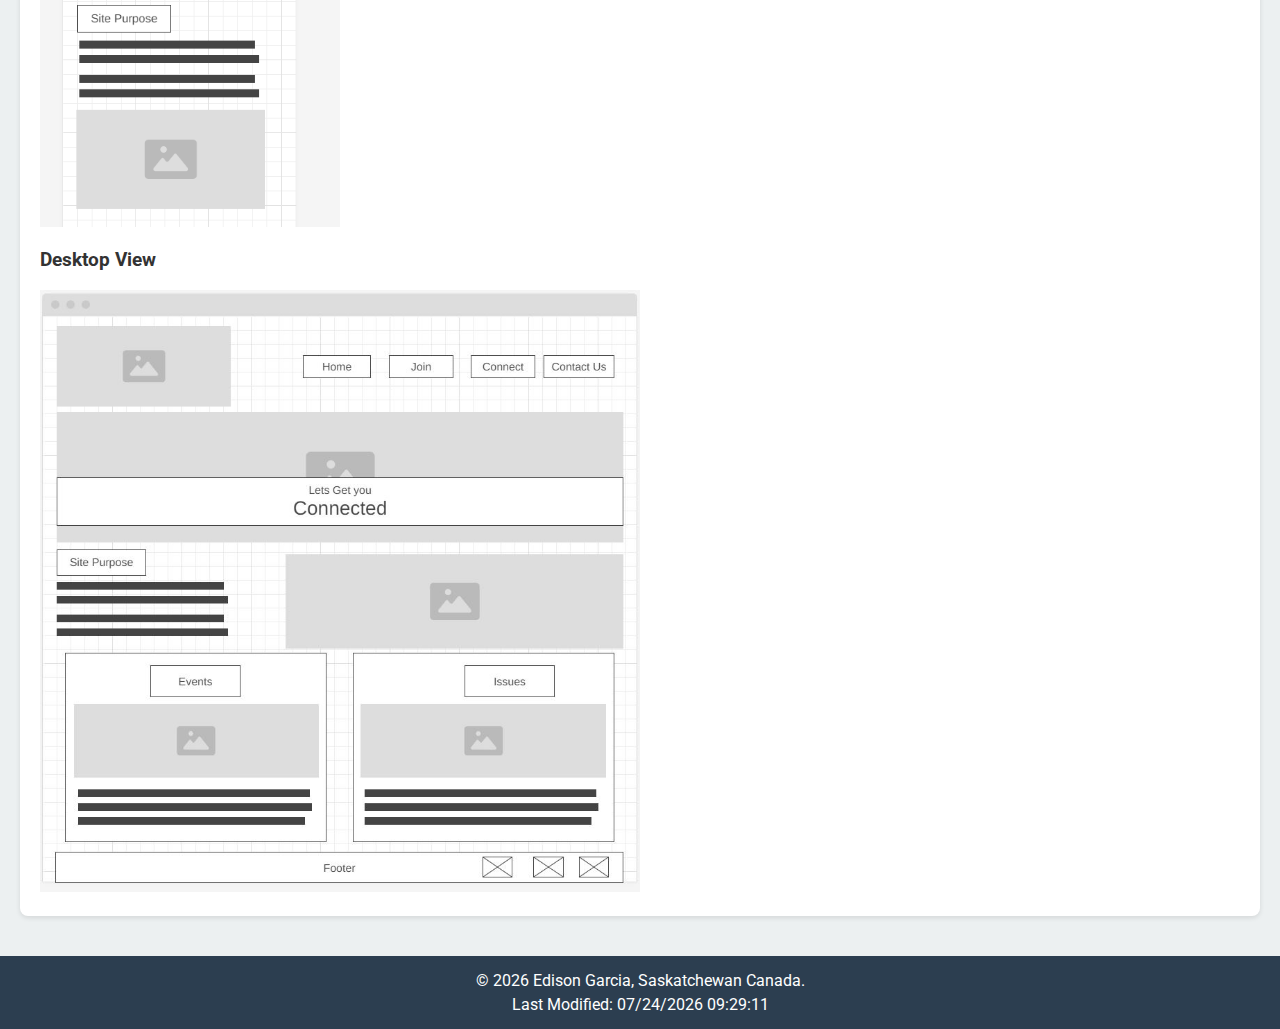
<file: week01/chamber-site-plan.html>
<!DOCTYPE html>
<html lang="en">

<head>
    <meta charset="UTF-8">
    <meta name="viewport" content="width=device-width, initial-scale=1.0">
    <title>Saskatoon Chamber of Commerce Site Plan</title>
    <meta name="description"
        content="Welcome to Saskatoon Chamber of Commerce. The purpose of this page is to show the Chamber Site Plan.">
    <meta name="author" content="Edison Garcia">
    <link rel="stylesheet" href="styles.css">
</head>

<body>
    <header>
        <h1>Chamber Site Plan</h1>
    </header>
    <main>
        <section>
            <h2>Site Name</h2>
            <p>
                The site name selected is <strong>Saskatoon Chamber of Commerce</strong>. This name represents a city in
                which the chamber operates. The name was selected because it reflects the locale and purpose of the
                chamber, which is to serve the Saskatoon community by promoting local businesses and fostering economic
                development.
            </p>
        </section>

        <section>
            <h2>Site Purpose</h2>
            <p>
                The purpose of the Saskatoon Chamber of Commerce website is to act as a regional economic catalyst,
                leadership convener, and community champion. The site will:
            </p>
            <ul>
                <li>Promote business through member services, economic and community development, and public policy that
                    balances economic prosperity.</li>
                <li>Provide a platform for business-to-business networking and community events.</li>
            </ul>
        </section>

        <section>
            <h2>Scenarios</h2>
            <ul>
                <li>What events will the chamber be holding this month that promote business-to-business networking?
                </li>
                <li>Where can I find contact information for the chamber's board of directors?</li>
                <li>What has been the population growth in the area?</li>
            </ul>
        </section>

        <section>
            <h2>Color Schema</h2>
            <p>The color schema for the site includes:</p>
            <ul>
                <li><strong>Dark Blue (#2c3e50):</strong> Used for the header, footer, and headings.</li>
                <li><strong>Green (#18bc9c):</strong> Used for accents and links.</li>
                <li><strong>Light Grey (#ecf0f1):</strong> Used for the background color.</li>
            </ul>
        </section>

        <section>
            <h2>Typography</h2>
            <p>The typography for the site includes:</p>
            <ul>
                <li><strong>Roboto:</strong> Used for body text.</li>
                <li><strong>Open Sans:</strong> Used for headings.</li>
            </ul>
        </section>

        <section>
            <h2>Wireframe</h2>
            <p>Below are rough sketches of the home page layout:</p>
            <h3>Mobile View</h3>
        <img src="images/wireframe-mobile.png" alt="Mobile wireframe sketch" style="width:100%; max-width:300px;">
        <h3>Desktop View</h3>
        <img src="images/wireframe.png" alt="Desktop wireframe sketch" style="width:100%; max-width:600px;">
        </section>
    </main>
    <footer>
        <p>&copy; <span id="currentyear"></span> Edison Garcia, Saskatchewan Canada.</p>
        <p id="lastModified"></p>
    </footer>
    <script>
        document.getElementById('currentyear').textContent = new Date().getFullYear();
        document.getElementById('lastModified').textContent = 'Last Modified: ' + document.lastModified;
    </script>
</body>

</html>
</file>
<file: styles/base.css>
@media (max-width: 767px) {
    *,
        *::before,
        *::after {
            box-sizing: border-box;
            margin: 0;
            padding: 0;
        }
    nav ul {
        display: flex;
        flex-direction: column;
        align-items: center;
        padding: 0;
        margin: 0;
    }

    nav {
        background-color: green;
    }

    #menuToggle {
        font-size: 2rem;
        background: none;
        border: none;
        color: white;
        cursor: pointer;
        width: 100%;
        text-align: right;
        padding: .25rem 2vw;
    }

    ul.menu-links {
        display: none;
    }

    ul.menu-links.active {
        display: block;
    }

    .grid-container {
        display: grid;
        grid-template-columns: repeat(auto-fit, minmax(300px, 1fr));
        gap: 20px;
        margin-bottom: 20px;
    }

    .card {
        background-color: #fff;
        padding: 20px;
        border-radius: 5px;
        box-shadow: 0 2px 5px rgba(0, 0, 0, 0.5);
    }

    .card p {
        color: black;
    }

        .card ul {
            color: black;
        }

    .title-section {
        text-align: left;
    }

    h1 {
        margin-bottom: 10px;
    }

    hr {
        width: 100%;
        margin: 0;
        border: none;
        border-top: 1px solid #ccc;
        margin-bottom: 20px;
    }

    body {
        background-color: white;
        color: black;
    }

    body.dark-mode {
        background-color: black;
        color: white;
    }

    main,
    footer {
        transition: background-color 0.3s, color 0.3s;
    }

    #darkModeToggle {
        position: absolute;
        font-size: 2rem;
        background: none;
        border: none;
        color: white;
        cursor: pointer;
        width: 100%;
        text-align: right;
        padding: .25rem 2vw;
    }

    header,
    nav,
    main,
    footer {
        transition: background-color 0.3s, color 0.3s;
    }

    header {
        position: relative;
    }

    .dark-mode .information {
        color: white;
    }

    #darkModeToggle {
        display: none;
    }
}
</file>
<file: styles/larger.css>
body {
    font-family: 'Roboto', sans-serif;
    margin: 0;
    padding: 0;
    color: #333;
    background-color: #f5f5f5;
}

header {
    display: flex;
    justify-content: center;
    align-items: center;
    padding: 10px 20px;
    background-color: #2c3e50;
    color: #fff;
}

header img {
    border-radius: 50%;
    margin-right: 10px;
}

header span {
    font-family: 'Roboto', sans-serif;
    font-weight: 700;
    font-style: italic;
    align-items: center;
    color: rgb(235, 217, 217);
    font-size: 3.0em;
}

nav ul {
    display: flex;
    justify-content: space-evenly;
    list-style-type: none;
    padding: 0;
    margin: 0;
    background-color: #333;
    text-align: center;
}

nav ul li {
    display: block;
}

nav ul li a {
    text-decoration: none;
    color: #fff;
    padding: 10px;
    display: block;
}

nav ul li a:hover,
nav ul li a.active {
    background-color: #8b4513;
}

.card {
    background-color: #fff;
    padding: 20px;
    border-radius: 5px;
    box-shadow: 0 2px 5px rgba(0, 0, 0, 0.1);
}

.card h2 {
    margin-bottom: 10px;
    font-family: 'Open Sans', sans-serif;
    font-weight: 600;
}

ul {
    list-style-type: none;
    padding: 0;
}

h2 {
    background-color: #2c3e50;
    color: white;
    font: 100;
    display: flex;
    justify-content: center;
}

footer {
    padding: 10px 20px;
    background-color: #2c3e50;
    color: #fff;
    text-align: center;
}

footer p {
    margin: 5px 0;
}

.hero{
position:relative;

}

.hero img{
    width: 100%;
    height: auto;
    display: block;
}
.hero span {
position:absolute;
top:0;
left:0;
right:0;
background-color: rgba(255,255,255,0.5);
padding: 1rem;
text-align: center;
}

iframe {
    width: 100%;
}

.label {
    font-family: Arial, sans-serif;
    font-weight: 700;
}

#visits {
    color: navy;
    font-weight: bolder;
    font-size: larger;
}

@media (min-width: 768px) {
    .grid-container {
        display: grid;
        grid-template-columns: 2fr 1fr;
        gap: 20px;
        margin-bottom: 20px;
    }

    .title-section {
        text-align: left;
    }

    h1 {
        margin-bottom: 10px;
    }

    hr {
        width: 100%;
        margin: 0;
        border: none;
        border-top: 1px solid #ccc;
        margin-bottom: 20px;
    }

    #darkModeToggle {
       display: none;
    }

    #menuToggle {
        display: none;
    }
}
</file>
<file: chamber/styles/large.css>
header {
    flex-direction: row;
    justify-content: space-between;
    align-items: center;
}

nav ul {
    display: flex;
    justify-content: space-evenly;
    list-style-type: none;
    padding: 0;
    margin: 0;
    background-color: #333;
    text-align: center;
}

nav ul li {
    display: block;
}

nav ul li a {
    text-decoration: none;
    color: #fff;
    padding: 10px;
    display: block;
}

nav ul li a:hover,
nav ul li a.active {
    background-color: #8b4513;
}

#hero .hero-content {
    background: rgba(0, 0, 0, 0.5);
    color: white;
    padding: 1em;
    text-align: center;
}

main {
    max-width: 1200px;
    margin: 0 auto;
    padding: 1em;
}

main.discover-main {
    display: grid;
    grid-template-columns: 1fr 2fr;
    gap: 20px;
    align-items: start;
}

.sidebar {
    background-color: #eee;
    padding: 20px;
    border-radius: 5px;
    display: flex;
    flex-direction: column;
    gap: 20px;
}

.main-content {
    background-color: #fff;
    padding: 20px;
    border-radius: 5px;
}

.photo-gallery {
    display: grid;
    grid-template-columns: repeat(1, 1fr);
    gap: 10px;
}

@media (min-width: 769px) {
    .photo-gallery img:hover {
        transform: scale(1.1);
        transition: transform 0.3s ease;
    }
}

figure {
    margin: 0;
}

figcaption {
    text-align: center;
    padding: 5px;
    background-color: #eee;
}

footer,
footer img {
    background-color: #333;
    color: white;
    text-align: center;
    padding: 1em 0;
}

#menuToggle {
    display: none;
}

#site-purpose {
    display: flex;
    align-items: center;
}

#site-purpose h2, h1 {
    flex: 1;
}

#site-purpose p {
    flex: 2;
    margin-left: 1em;
}

#featured-image {
    margin-top: 2em;
}

#events-issues {
    display: flex;
    justify-content: space-between;
}

#events-issues .events,
#events-issues .issues {
    flex: 1;
    margin-right: 1em;
}

#events-issues .events {
    margin-right: 2em;
}

.event {
    background-color: #fff;
    padding: 15px;
    border-radius: 5px;
    box-shadow: 0 0 10px rgba(0, 0, 0, 0.1);
    margin-bottom: 20px;
}

.event h3 {
    margin-top: 0;
}

.top-image {
    width: 100%;
    height: auto;
    display: block;
}

h1 {
    display: none;
}

/*join.html*/
#membership-form {
    background-color: #fff;
    padding: 20px;
    border-radius: 5px;
    box-shadow: 0 0 10px rgba(0, 0, 0, 0.1);
}

#membership-form h2,
#membership-benefits h2 {
    font-size: 2em;
    font-weight: bold;
    margin-bottom: 20px;
}

#membership-form label {
    display: flex;
    flex-direction: column;
    margin-bottom: 10px;
}

#membership-form input[type="text"],
#membership-form input[type="email"],
#membership-form input[type="tel"],
#membership-form textarea,
#membership-form select {
    padding: 10px;
    border: 1px solid #ccc;
    border-radius: 5px;
}

#membership-form input[type="submit"] {
    padding: 10px 20px;
    background-color: #8b4513;
    color: #fff;
    border: none;
    border-radius: 5px;
    cursor: pointer;
}

#membership-form input[type="submit"]:hover {
    background-color: #5a2b0c;
}

#membership-benefits {
    background-color: #eee;
    padding: 20px;
    border-radius: 5px;
    box-shadow: 0 0 10px rgba(0, 0, 0, 0.1);
}

.membership-level {
    background-size: cover;
    padding: 20px;
    border-radius: 5px;
    margin-bottom: 20px;
    text-align: center;
}

.membership-level h3 {
    font-size: 1.5em;
    margin-bottom: 10px;
}

.membership-level.free {
    color: black;
}

.membership-level.bronze {
    color: #c7340f;
}

.membership-level.silver {
    color: rgb(39, 24, 245);
}

.membership-level.gold {
    color: rgb(6, 56, 63);
}

@media (min-width: 769px) {
main.join-main {
    display: grid;
    grid-template-columns: 2fr 1fr;
    gap: 20px;
}

#membership-form {
    grid-column: 1 / 2;
}

#membership-benefits {
    grid-column: 2 / 3;
}
}

#thank-you {
    background-color: #f9f9f9;
    padding: 50px;
    border-radius: 10px;
    text-align: center;
    box-shadow: 0 0 10px rgba(0, 0, 0, 0.1);
}

#thank-you h2 {
    font-size: 2.5em;
    margin-bottom: 20px;
    color: #333;
}

#thank-you p {
    font-size: 1.2em;
    margin-bottom: 20px;
    color: #666;
}

#thank-you .button {
    display: inline-block;
    padding: 10px 20px;
    font-size: 1.2em;
    color: white;
    background-color: #8b4513;
    border: none;
    border-radius: 5px;
    text-decoration: none;
    cursor: pointer;
}

#thank-you .button:hover {
    background-color: #5a2b0c;
}

/* Directory page styles */
#view-toggle {
    text-align: center;
    margin: 20px 0;
}

#view-toggle button {
    padding: 10px 20px;
    margin: 0 5px;
    cursor: pointer;
}

#directory.grid .member {
    display: inline-block;
    width: 30%;
    margin: 1%;
    padding: 10px;
    box-shadow: 0 0 10px rgba(0, 0, 0, 0.1);
    border-radius: 5px;
    text-align: center;
    background-color: #f9f9f9;
}

#directory.list .member {
    width: 100%;
    margin: 10px 0;
    padding: 20px;
    box-shadow: 0 0 10px rgba(0, 0, 0, 0.1);
    border-radius: 5px;
    display: flex;
    justify-content: space-between;
    align-items: center;
    background-color: #e0f7fa;
    border-bottom: 1px solid #ccc;
}

#directory.list .member:nth-child(odd) {
    background-color: #e0f7fa;
}

#directory.list .member:nth-child(even) {
    background-color: #f9f9f9;
}

#directory.list .member img {
    display: none;
}

#directory.list .member-info {
    display: grid;
    grid-template-columns: 1fr 2fr 1fr 1fr;
    gap: 10px;
    flex-grow: 1;
    align-items: center;
}

#directory.list .member-info h3 {
    margin: 0;
}

#directory.list .member-info p,
#directory.list .member-info a {
    margin: 0;
    white-space: normal;
}

#directory.list .member-info a {
    color: #006064;
    text-decoration: none;
}

#directory.list .member-info a:hover {
    text-decoration: underline;
}

footer nav {
    display: flex;
    justify-content: center;
}

footer nav a {
    margin: 0 15px;
}

#featured-image {
    position: relative;
}

#meet-greet-banner {
    display: none;
    background-color: yellow;
    padding: 10px;
    text-align: center;
    position: absolute;
    top: 50%;
    left: 50%;
    transform: translate(-50%, -50%);
    z-index: 1000;
}

#close-banner {
    background: none;
    border: none;
    font-size: 1.5rem;
    cursor: pointer;
}

.card {
    background-color: #fff;
    padding: 20px;
    border-radius: 5px;
    text-align: center;
    box-shadow: 0 2px 5px rgba(0, 0, 0, 0.1);
}

.card h2 {
    margin-bottom: 10px;
    font-family: 'Open Sans', sans-serif;
    font-weight: 600;
}
</file>
<file: chamber/styles/base.css>
@media (max-width: 767px) {

    *,
    *::before,
    *::after {
        box-sizing: border-box;
        margin: 0;
        padding: 0;
    }

    header img {
        width: 150px;
        margin-left: 1rem;
    }

    ul.menu-links {
        display: none;
    }

    nav ul {
        display: flex;
        flex-direction: column;
        align-items: center;
        padding: 0;
        margin: 0;
    }

    #menuToggle {
        font-size: 2rem;
        background: none;
        border: none;
        color: black;
        cursor: pointer;
        width: 100%;
        text-align: right;
        padding: .25rem 2vw;
    }

    ul.menu-links.active {
        display: block;
    }

    #hero .hero-content {
        background: rgba(0, 0, 0, 0.5);
        color: white;
        padding: 1em;
        text-align: center;
        margin: 2em;
    }

    main {
        padding: 1em;
        display: grid;
        grid-template-columns: 1fr;
        gap: 20px;
    }

    main.discover-main {
        display: grid;
        grid-template-columns: 1fr;
        gap: 20px;
        align-items: start;
    }

    .sidebar {
        background-color: #eee;
        padding: 20px;
        border-radius: 5px;
        display: flex;
        flex-direction: column;
        gap: 20px;
    }

    .event {
        background-color: #fff;
        padding: 15px;
        border-radius: 5px;
        box-shadow: 0 0 10px rgba(0, 0, 0, 0.1);
        margin-bottom: 20px;
    }

    .main-content {
        background-color: #fff;
        padding: 20px;
        border-radius: 5px;
    }

    .photo-gallery {
        display: grid;
        grid-template-columns: 1fr;
        gap: 10px;
        justify-items: center;
    }

    .photo-gallery img {
        width: 100%;
        height: auto;
    }

    #site-purpose,
    #featured-image,
    #events-issues {
        margin-bottom: 2em;
    }

    #site-purpose h2,h1,
    #events-issues .events h2,
    #events-issues .issues h2 {
        border-bottom: 2px solid #333;
        padding-bottom: 0.5em;
    }

    #site-purpose p {
        margin: 0.5em 0;
    }

    #featured-image img,
    .event img,
    .issue img {
        width: 100%;
        height: auto;
        margin-bottom: 1em;
    }

    .top-image {
        width: 100%;
        height: auto;
        display: block;
    }

    footer,
    footer img {
        background-color: #333;
        color: white;
        text-align: center;
        padding: 1em 0;
    }

    header {
        position: relative;
    }

    figure {
        margin: 0;
    }

    figcaption {
        text-align: center;
        padding: 5px;
        background-color: #eee;
    }

    /*join.html*/
    .join-main {
        display: grid;
        grid-template-columns: 1fr;
        gap: 20px;
     }
    
    #membership-form,
    #membership-benefits {
        padding: 20px;
        border-radius: 5px;
        background-color: #fff;
        box-shadow: 0 0 10px rgba(0, 0, 0, 0.1);
    }
    
    #membership-form h2,
    #membership-benefits h2 {
        font-size: 2em;
        font-weight: bold;
        margin-bottom: 20px;
    }
    
    #membership-form label {
        display: flex;
        flex-direction: column;
        margin-bottom: 10px;
    }
    
    #membership-form input[type="text"],
    #membership-form input[type="email"],
    #membership-form input[type="tel"],
    #membership-form textarea,
    #membership-form select {
        padding: 10px;
        border: 1px solid #ccc;
        border-radius: 5px;
    }
    
    #membership-form input[type="submit"] {
        padding: 10px 20px;
        background-color: #8b4513;
        color: #fff;
        border: none;
        border-radius: 5px;
        cursor: pointer;
    }
    
    #membership-form input[type="submit"]:hover {
        background-color: #5a2b0c;
    }
    
    .membership-level {
        background-size: cover;
        color: #fff;
        padding: 20px;
        border-radius: 5px;
        margin-bottom: 20px;
        text-align: center;
    }
    
    .membership-level h3 {
        font-size: 1.5em;
        margin-bottom: 10px;
    }
    
    .membership-level.free {
        color: black;
    }
    
    .membership-level.bronze {
        color: #c7340f;
    }
    
    .membership-level.silver {
        color: rgb(39, 24, 245);
    }
    
    .membership-level.gold {
        color: rgb(6, 56, 63);
    }

/* Directory.html*/
    #view-toggle {
        text-align: center;
        margin: 20px 0;
    }

    #view-toggle button {
        padding: 10px 20px;
        margin: 0 5px;
        cursor: pointer;
    }

    #directory {
        display: flex;
        flex-wrap: wrap;
        justify-content: center;
        margin-top: 20px;
    }

    #directory.grid {
        flex-direction: row;
    }

    #directory.list {
        flex-direction: column;
    }

    #directory.grid .member {
        display: inline-block;
        width: 100%;
        margin: 1%;
        padding: 10px;
        box-shadow: 0 0 10px rgba(0, 0, 0, 0.1);
        border-radius: 5px;
        text-align: center;
        background-color: #f9f9f9;
    }

    #directory.list .member {
        width: 100%;
        margin: 10px 0;
        padding: 20px;
        box-shadow: 0 0 10px rgba(0, 0, 0, 0.1);
        border-radius: 5px;
        display: flex;
        justify-content: space-between;
        align-items: center;
        background-color: #f9f9f9;
        border-bottom: 1px solid #333;
    }

    #directory.list .member img {
        display: none;
    }

    #directory img {
        max-width: 100px;
        max-height: 100px;
        object-fit: cover;
        border-radius: 50%;
        margin-bottom: 10px;
    }

    #directory h3 {
        margin: 10px 0;
    }

    #directory p,
    #directory a {
        margin: 5px 0;
    }

    #directory.list .member-info {
        flex-grow: 1;
        margin-left: 20px;
    }

    #directory.list .member-info p,
    #directory.list .member-info a {
        margin-bottom: 10px;
    }
    }

    #featured-image {
        position: relative;
    }
    
    #meet-greet-banner {
        display: none;
        background-color: yellow;
        padding: 10px;
        text-align: center;
        position: absolute;
        top: 50%;
        left: 50%;
        transform: translate(-50%, -50%);
        z-index: 1000;
    }
    
    #close-banner {
        background: none;
        border: none;
        font-size: 1.5rem;
        cursor: pointer;
    }

    .card {
        background-color: #fff;
        padding: 20px;
        border-radius: 5px;
        text-align: center;
        box-shadow: 0 2px 5px rgba(0, 0, 0, 0.1);
    }

    .card h2 {
        margin-bottom: 10px;
        font-family: 'Open Sans', sans-serif;
        font-weight: 600;
    }
</file>
<file: styles/form.css>
:root {
    --primary-bg-color: #f8f8f8;
    --secondary-bg-color: #f5f5f5;
    --header-bg-color: #2c3e50;
    --nav-bg-color: #333;
    --button-bg-color: #2e18ec;
    --button-hover-color: #341ff1;
    --text-color: #333;
    --header-text-color: #fff;
    --highlight-color: #8b4513;
    --form-bg-color: #f9f9f9;
    --input-padding: 10px;
    --form-max-width: 600px;
    --border-radius: 10px;
    --error-color: red;
}

body {
    font-family: 'Roboto', sans-serif;
    margin: 0;
    padding: 0;
    color: var(--text-color);
    background-color: var(--secondary-bg-color);
}

header {
    display: flex;
    justify-content: center;
    align-items: center;
    padding: 10px 20px;
    background-color: var(--header-bg-color);
    color: var(--header-text-color);
}

header img {
    border-radius: 50%;
    margin-right: 10px;
}

header span {
    font-weight: 700;
    font-style: italic;
    color: rgb(235, 217, 217);
    font-size: 3em;
}

nav ul {
    display: flex;
    justify-content: space-evenly;
    list-style-type: none;
    padding: 0;
    margin: 0;
    background-color: var(--nav-bg-color);
    text-align: center;
}

nav ul li {
    display: block;
}

nav ul li a {
    text-decoration: none;
    color: var(--header-text-color);
    padding: 10px;
    display: block;
}

nav ul li a:hover,
nav ul li a.active {
    background-color: var(--highlight-color);
}

footer {
    background-color: var(--primary-bg-color);
    padding: 10px;
    text-align: center;
}

main {
    padding: 20px;
}

form {
    max-width: var(--form-max-width);
    margin: 0 auto;
    padding: 20px;
    border: 1px solid #ccc;
    border-radius: var(--border-radius);
    background-color: var(--form-bg-color);
}

label {
    display: block;
    margin-top: 10px;
}

input[type="text"],
input[type="password"],
input[type="email"],
input[type="range"],
button {
    width: 100%;
    padding: var(--input-padding);
    margin-top: 5px;
}

button {
    background-color: var(--button-bg-color);
    color: white;
    border: none;
    cursor: pointer;
}

button:hover {
    background-color: var(--button-hover-color);
}

#darkModeToggle {
    display: none;
}

#menuToggle {
    display: none;
}

h1 {
    text-align: center;
}

.error-message {
    color: var(--error-color);
    font-size: 0.9em;
}
</file>
<file: week01/styles.css>
@import url('https://fonts.googleapis.com/css2?family=Roboto:wght@400;700&family=Open+Sans:wght@400;600&display=swap');

body {
    font-family: 'Roboto', sans-serif;
    margin: 0;
    padding: 0;
    color: #333;
    background-color: #ecf0f1;
}

header {
    background-color: #2c3e50;
    color: #fff;
    padding: 20px;
    text-align: center;
}

header h1 {
    margin: 0;
    font-size: 2em;
}

main {
    padding: 20px;
}

section {
    background-color: #fff;
    border-radius: 8px;
    box-shadow: 0 2px 5px rgba(0, 0, 0, 0.1);
    margin-bottom: 20px;
    padding: 20px;
}

section h2 {
    color: #18bc9c;
    margin-top: 0;
}

footer {
    background-color: #2c3e50;
    color: #fff;
    padding: 10px;
    text-align: center;
}

footer p {
    margin: 5px 0;
}
</file>
